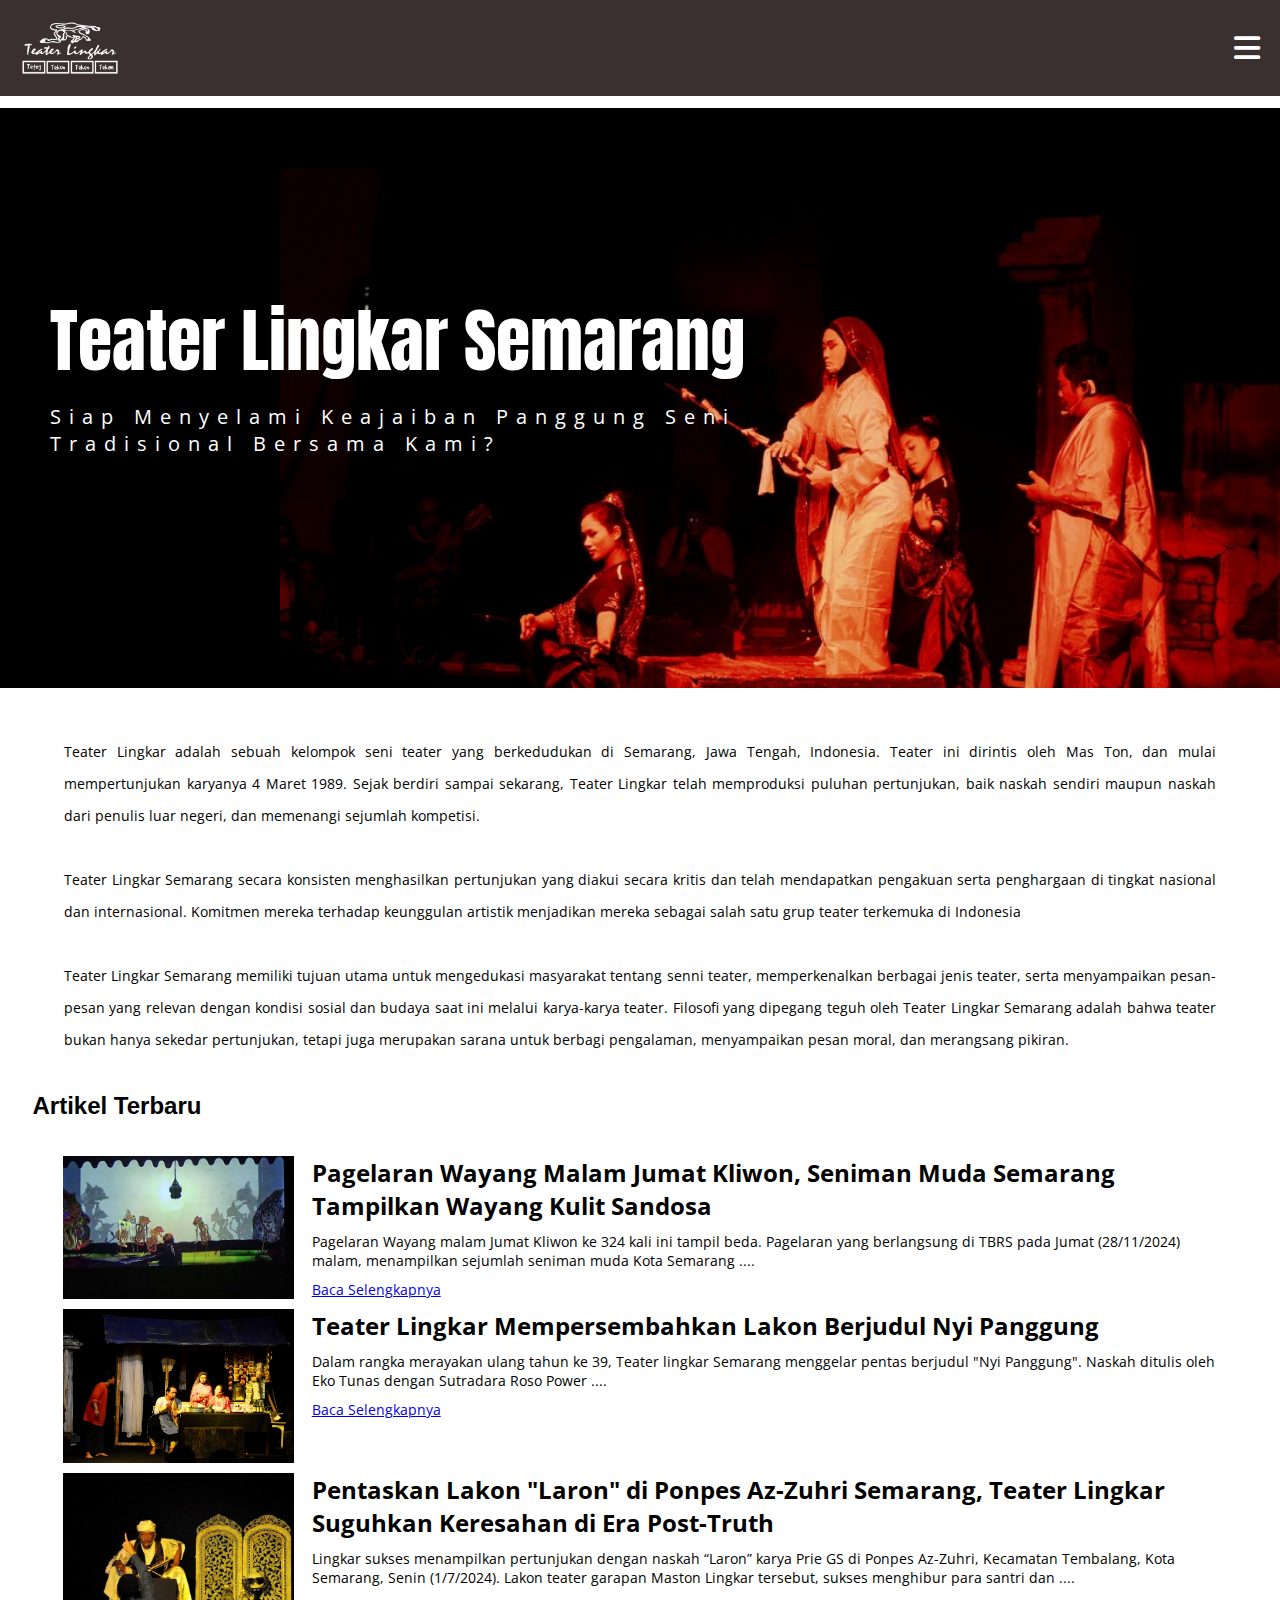
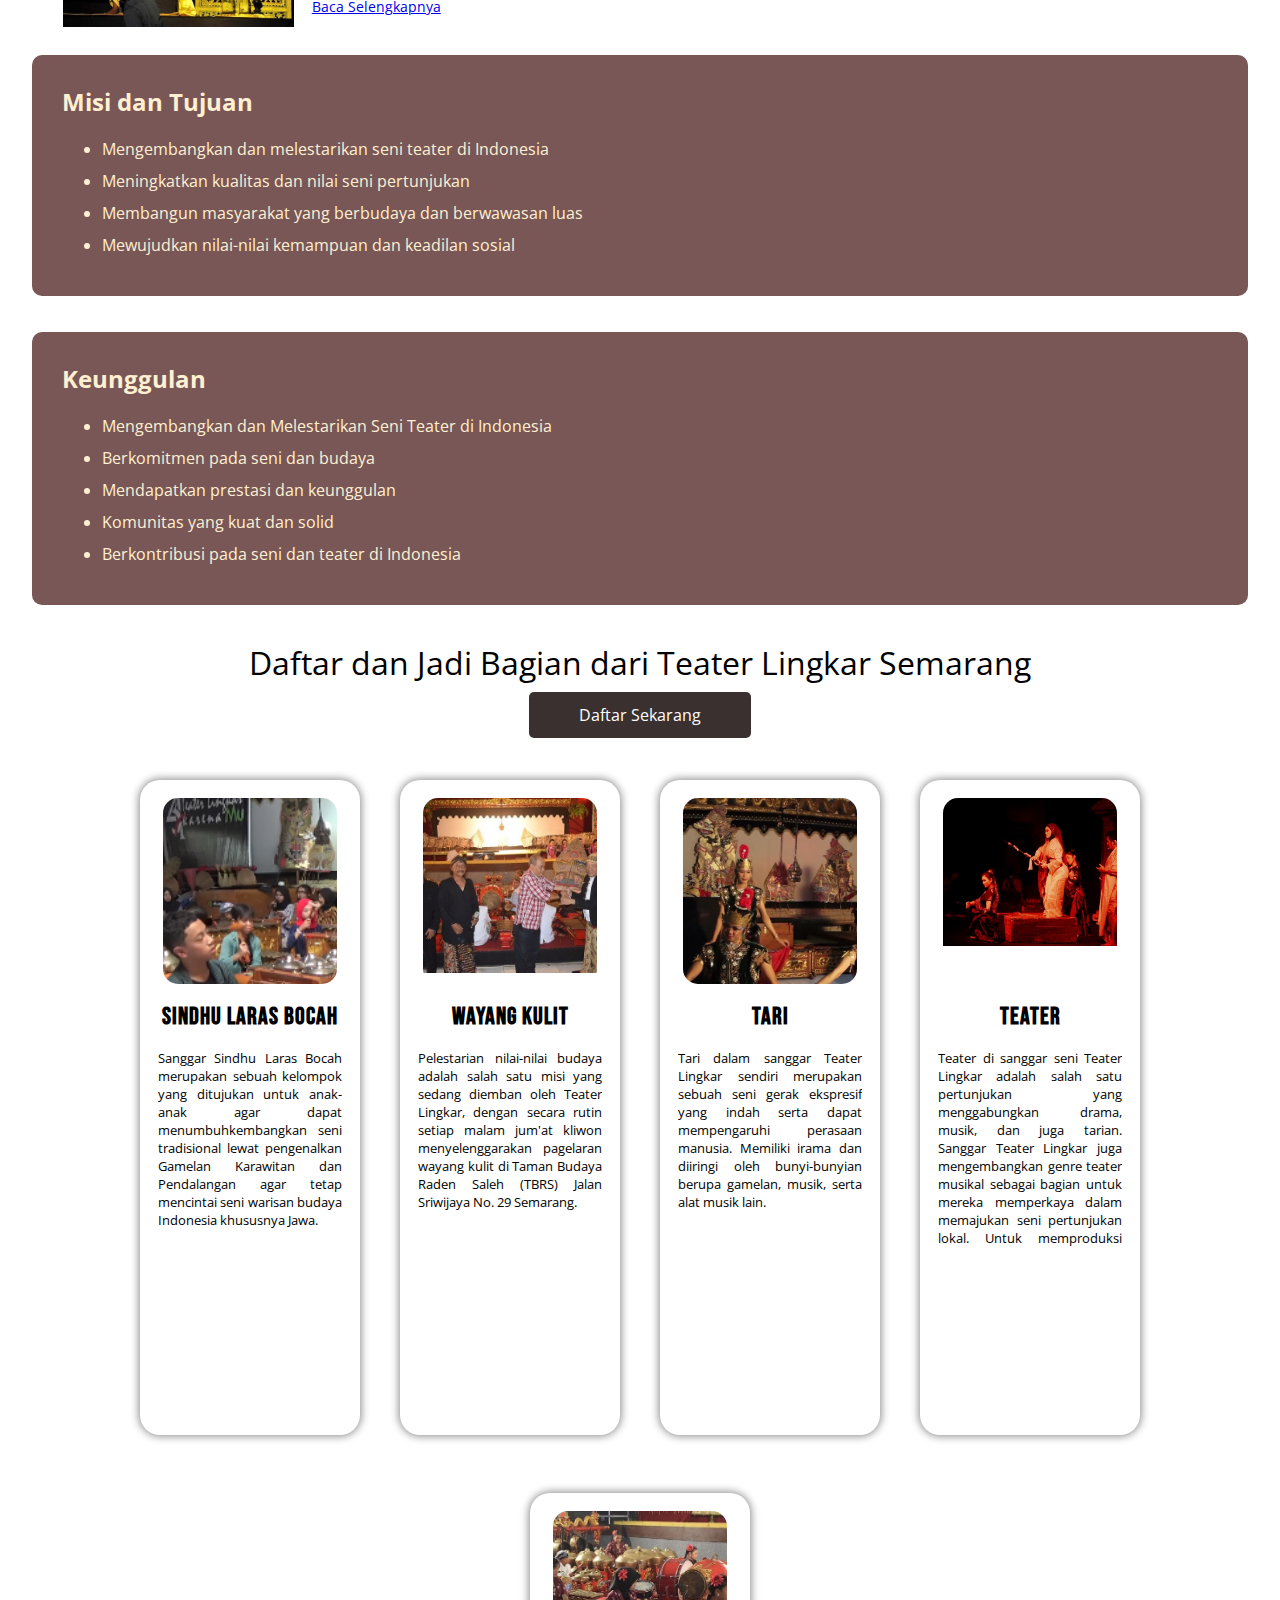
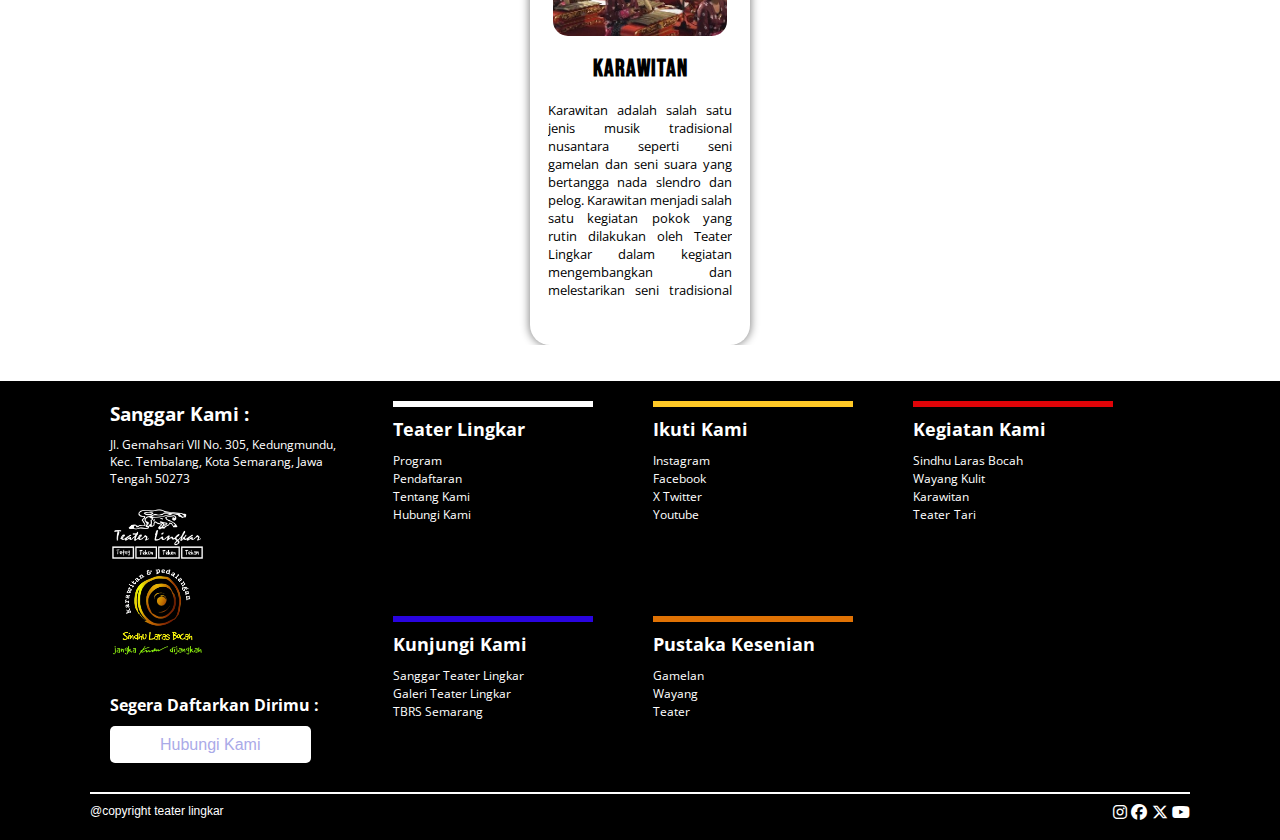
<file: index.html>
<!DOCTYPE html>
<html lang="en">
<head>
    <meta charset="UTF-8">
    <meta name="viewport" content="width=device-width, initial-scale=1.0">
    <meta name="description" content="Teater Lingkar adalah sebuah kelompok seni teater yang berkedudukan di Semarang">
    <meta name="keywords" content="teater lingkar semarang, teater lingkar, teater, mas ton lingkar, teater di semarang">
    <meta name="author" content="Teater Lingkar">
    <link rel="icon" href="Logo/Logo-Teater-Lingkar.png"> </link>

    <title>Teater Lingkar Semarang</title>

    <link rel="stylesheet" href="index.css">
    <link rel="stylesheet" href="fontawesome/css/all.min.css">
</head>
<body>
   <!-- Navbar Start -->
    <div class="navbar-fix">
   <div class="container-navbar">
    <nav>
        <div class="logo">
            <img src="Logo/Logo-Teater-Lingkar.png" alt="logo teater lingkar">
        </div>
        <ul id="menuList">
            <li><a href="index.html" style="color: darkgrey;">Beranda</a></li>
            <li><a href="program.html">Program</a></li>
            <li><a href="pendaftaran.html">Pendaftaran</a></li>
            <li><a href="tentang.html">Tentang Kami</a></li>
        </ul>
        <div class="menu-icon">
            <i class="fa-solid fa-bars" onclick="toggleMenu()"></i>
        </div>
    </nav>
 </div>
</div>
<!-- Navbar End -->
    <br><br><br><br><br><br>
    <!-- konten box start -->
    <header>
        <div class="teks-konten">
            <p id="hdr-satu"> Teater Lingkar Semarang</p>
            <p id="hdr-dua">Siap Menyelami Keajaiban Panggung Seni Tradisional Bersama Kami?</p>
        </div>
        <div class="gambar-kanan">
            <img src="Picture/v7_10.png" alt="">
        </div>
     </header>
    <!-- konten box end -->
    <br>
    <!-- konten deskripsi start -->
    <div class="konten-desc">
        <p>Teater Lingkar adalah sebuah kelompok seni teater yang berkedudukan di Semarang, Jawa Tengah, Indonesia. Teater ini dirintis oleh Mas Ton, dan mulai mempertunjukan karyanya 4 Maret 1989. Sejak berdiri sampai sekarang, Teater Lingkar telah memproduksi puluhan pertunjukan, baik naskah sendiri maupun naskah dari penulis luar negeri, dan memenangi sejumlah kompetisi.

            <br><br>
        
        Teater Lingkar Semarang secara konsisten menghasilkan pertunjukan yang diakui secara kritis dan telah mendapatkan pengakuan serta penghargaan di tingkat nasional dan internasional. Komitmen mereka terhadap keunggulan artistik menjadikan mereka sebagai salah satu grup teater terkemuka di Indonesia

            <br><br>

        Teater Lingkar Semarang memiliki tujuan utama untuk mengedukasi masyarakat tentang senni teater, memperkenalkan berbagai jenis teater, serta menyampaikan pesan-pesan yang relevan dengan kondisi sosial dan budaya saat ini melalui karya-karya teater. Filosofi yang dipegang teguh oleh Teater Lingkar Semarang adalah bahwa teater bukan hanya sekedar pertunjukan, tetapi juga merupakan sarana untuk berbagi pengalaman, menyampaikan pesan moral, dan merangsang pikiran.
        </p>
    </div>
    <!-- konten deskripsi end -->
    <br><br>
    <!-- Artikel Start -->
    <article>
        <h2>Artikel Terbaru</h2>
        <br><br>

        <div class="box-artikel">
            <img src="news_artikel/jumat28-11-2024.webp" alt="">
            
            <div class="teks-artikel">
                <h3>Pagelaran Wayang Malam Jumat Kliwon, Seniman Muda Semarang Tampilkan Wayang Kulit Sandosa</h3>
                <p>Pagelaran Wayang malam Jumat Kliwon ke 324 kali ini tampil beda. Pagelaran yang berlangsung di TBRS pada Jumat (28/11/2024) malam, menampilkan sejumlah seniman muda Kota Semarang ....</p>
                <a href="https://www.rctiplus.com/news/detail/gaya-hidup/4609111/pagelaran-wayang-malam-jumat-kliwon--seniman-muda-semarang-tampilkan-wayang-kulit-sandosa">Baca Selengkapnya</a>
            </div>
        </div>

        <div class="box-artikel">
            <img src="news_artikel/nyipanggung.jpg" alt="">
            
            <div class="teks-artikel">
                <h3>Teater Lingkar Mempersembahkan Lakon Berjudul Nyi Panggung</h3>
                <p>Dalam rangka merayakan ulang tahun ke 39, Teater lingkar Semarang menggelar pentas berjudul "Nyi Panggung". Naskah ditulis oleh Eko Tunas dengan Sutradara Roso Power ....</p>
                <a href="https://indonesiakaya.com/agenda-budaya/teater-lingkar-mempersembahkan-lakon-berjudul-nyi-panggung/">Baca Selengkapnya</a>
            </div>
        </div>

        <div class="box-artikel">
            <img src="news_artikel/laron.jpg" alt="">
            
            <div class="teks-artikel">
                <h3>Pentaskan Lakon "Laron" di Ponpes Az-Zuhri Semarang, Teater Lingkar Suguhkan Keresahan di Era Post-Truth</h3>
                <p>Lingkar sukses menampilkan pertunjukan dengan naskah “Laron” karya Prie GS di Ponpes Az-Zuhri, Kecamatan Tembalang, Kota Semarang, Senin (1/7/2024). Lakon teater garapan Maston Lingkar tersebut, sukses menghibur para santri dan ....</p>
                <a href="https://halosemarang.id/pentaskan-lakon-laron-di-ponpes-az-zuhri-semarang-teater-lingkar-suguhkan-keresahan-di-era-post-truth/">Baca Selengkapnya</a>
            </div>
        </div>
      </article>
      <!-- Artikel End -->
       <br>
    <!-- Tujuan Star -->
     <div class="container-tujuan">
        <h2>Misi dan Tujuan</h2>
        <ul>
            <li>Mengembangkan dan melestarikan seni teater di Indonesia</li>
            <li>Meningkatkan kualitas dan nilai seni pertunjukan</li>
            <li>Membangun masyarakat yang berbudaya dan berwawasan luas</li>
            <li>Mewujudkan nilai-nilai kemampuan dan keadilan sosial</li>
        </ul>
     </div>
    <!-- Tujuan End -->
     <br><br>
    <!-- Keunggulan Start -->
    <div class="container-keunggulan">
        <h2>Keunggulan</h2>
        <ul>
            <li>Mengembangkan dan Melestarikan Seni Teater di Indonesia</li>
            <li>Berkomitmen pada seni dan budaya</li>
            <li>Mendapatkan prestasi dan keunggulan</li>
            <li>Komunitas yang kuat dan solid</li>
            <li>Berkontribusi pada seni dan teater di Indonesia</li>
        </ul>
     </div>
    <!-- Keunggulan End -->
     <br><br>
     <!-- Daftar start -->
     <div class="daftar">
        <p>Daftar dan Jadi Bagian dari Teater Lingkar Semarang</p>
        <a href="pendaftaran.html">Daftar Sekarang</a>
     </div>
     <!-- Daftar End -->
      <br><br>
    <!-- Program Slide Start -->
    <div class="program-lingkar">
        <div class="box-program">
            <div class="img-program">
                <img class="sindhularas" src="images/sindhularas.png" alt="sindhu laras bocah">
            </div>
            <br>
            <h2>Sindhu Laras Bocah</h2>
            <br>
            <p>Sanggar Sindhu Laras Bocah merupakan sebuah kelompok yang ditujukan untuk anak-anak agar dapat menumbuhkembangkan seni tradisional lewat pengenalkan Gamelan Karawitan dan Pendalangan agar tetap mencintai seni warisan budaya Indonesia khususnya Jawa.</p>
        </div>

        <div class="box-program">
              <div class="img-program">
                  <img src="images/wayang.png" alt="sindhu laras bocah">
              </div>
              <br>
              <h2>Wayang Kulit</h2>
              <br>
              <p>Pelestarian nilai-nilai budaya adalah salah satu misi yang sedang diemban oleh Teater Lingkar, dengan secara rutin setiap malam jum'at kliwon menyelenggarakan pagelaran wayang kulit di Taman Budaya Raden Saleh &#40;TBRS&#41; Jalan Sriwijaya No. 29 Semarang.</p>
          </div>

          <div class="box-program">
            <div class="img-program">
                <img class="tari" src="images/tari.png" alt="sindhu laras bocah">
            </div>
            <br>
            <h2>Tari</h2>
            <br>
            <p>Tari dalam sanggar Teater Lingkar sendiri merupakan sebuah seni gerak ekspresif yang indah serta dapat mempengaruhi perasaan manusia. Memiliki irama dan diiringi oleh bunyi-bunyian berupa gamelan, musik, serta alat musik lain.</p>
        </div>

        <div class="box-program">
            <div class="img-program">
                <img class="teater" src="images/teater.png" alt="sindhu laras bocah">
            </div>
            <br>
            <h2>Teater</h2>
            <br>
            <p>Teater di sanggar seni Teater Lingkar adalah salah satu pertunjukan yang menggabungkan drama, musik, dan juga tarian. Sanggar Teater Lingkar juga mengembangkan genre teater musikal sebagai bagian untuk mereka memperkaya dalam memajukan seni pertunjukan lokal. Untuk memproduksi suatu teater musikal, sanggar menyediakan pelatihan seperti teknik vokal, koreografi, akting dan juga gerak punggung.</p>
        </div>

        <div class="box-program">
            <div class="img-program">
                <img class="karawitan" src="images/karawitan.png" alt="sindhu laras bocah">
            </div>
            <br>
            <h2>Karawitan</h2>
            <br>
            <p>Karawitan adalah salah satu jenis musik tradisional nusantara seperti seni gamelan dan seni suara yang bertangga nada slendro dan pelog. Karawitan menjadi salah satu kegiatan pokok yang rutin dilakukan oleh Teater Lingkar dalam kegiatan mengembangkan dan melestarikan seni tradisional terutama di bagian seni musik Nusantara.</p>
        </div>
    </div>
    </div> 
    <!-- Program Slide End -->
     <br><br>
    <!-- footer start -->
    <div class="container-footer">
        <div class="footer">
        <div class="kiri">
            <h3>Sanggar Kami :</h3>
            <p>Jl. Gemahsari VII No. 305, Kedungmundu, Kec. Tembalang, Kota Semarang, Jawa Tengah 50273</p>

            <div class="logo">
                <img class="teater" src="Logo/Logo-Teater-Lingkar.png" alt="logo teater lingkar">
                <img class="sindhularas" src="Logo/sindhu laras bocah logo.png" alt="logo sindhularas bocah">
            </div>
            
            <h4>Segera Daftarkan Dirimu :</h4>
            <a href="pendaftaran.html">Hubungi Kami</a>
        </div>

        <div class="kanan">
            <div class="teater-lingkar">
                <h4>Teater Lingkar</h4>
                <a href="program.html">Program</a><br>
                <a href="pendaftaran.html">Pendaftaran</a><br>
                <a href="tentang.html">Tentang Kami</a><br>
                <a href="https://api.whatsapp.com/send/?phone=6287833382280&text&type=phone_number&app_absent=0">Hubungi Kami</a>
            </div>

            <div class="ikuti-kami">
                <h4>Ikuti Kami</h4>
                <a href="https://www.instagram.com/teaterlingkarsemarang.official/">Instagram</a><br>
                <a href="https://www.facebook.com/teaterlingkarsemarang.official/?locale=id_ID">Facebook</a><br>
                <a href="https://twitter.com/LingkarOfficial?ref_src=twsrc%5Egoogle%7Ctwcamp%5Eserp%7Ctwgr%5Eauthor">X Twitter</a><br>
                <a href="https://www.youtube.com/channel/UCtUEq8Q3ljuzesqwkP5xdUg/videos">Youtube</a>
            </div>

            <div class="kegiatan-kami">
                <h4>Kegiatan Kami</h4>
                <a href="program.html">Sindhu Laras Bocah</a><br>
                <a href="program.html">Wayang Kulit</a><br>
                <a href="program.html">Karawitan</a><br>
                <a href="program.html">Teater</a>
                <a href="program.html">Tari</a>
            </div>

            <div class="kunjungi-kami">
                <h4>Kunjungi Kami</h4>
                <a href="https://maps.app.goo.gl/Ty8mXUwRZYNcGy3U7">Sanggar Teater Lingkar</a><br>
                <a href="https://maps.app.goo.gl/Ty8mXUwRZYNcGy3U7">Galeri Teater Lingkar</a><br>
                <a href="https://maps.app.goo.gl/JvHsv8FRrYAyCK9u5">TBRS Semarang</a><br>
            </div>

            <div class="pustaka-kesenian">
                <h4>Pustaka Kesenian</h4>
                <a href="#">Gamelan</a><br>
                <a href="#">Wayang</a><br>
                <a href="#">Teater</a><br>
            </div>
        </div>
    </div>
    <br>

    <div class="copyright">
        <p>@copyright teater lingkar</p>
        
        <div class="sosmed">
            <a href="https://www.instagram.com/teaterlingkarsemarang.official/"><i class="fa-brands fa-instagram"></i></a>
            <a href="https://www.facebook.com/teaterlingkarsemarang.official/?locale=id_ID"><i class="fa-brands fa-facebook"></i></a>
            <a href="https://twitter.com/LingkarOfficial?ref_src=twsrc%5Egoogle%7Ctwcamp%5Eserp%7Ctwgr%5Eauthor"><i class="fa-brands fa-x-twitter"></i></a>
            <a href="#"></a>
            <a href="https://www.youtube.com/channel/UCtUEq8Q3ljuzesqwkP5xdUg/videos"><i class="fa-brands fa-youtube"></i></a>
        </div>
    </div>
    <br>
    </div>
    <!-- footer end-->

    <script>
        let menuList = document.getElementById("menuList");
        menuList.style.maxHeight = "0px";

        function toggleMenu(){
            if(menuList.style.maxHeight == "0px")
        {
            menuList.style.maxHeight = "300px";
        }
        else{
            menuList.style.maxHeight = "0px"
        }
        }

    </script>
</body>
</html>
</file>
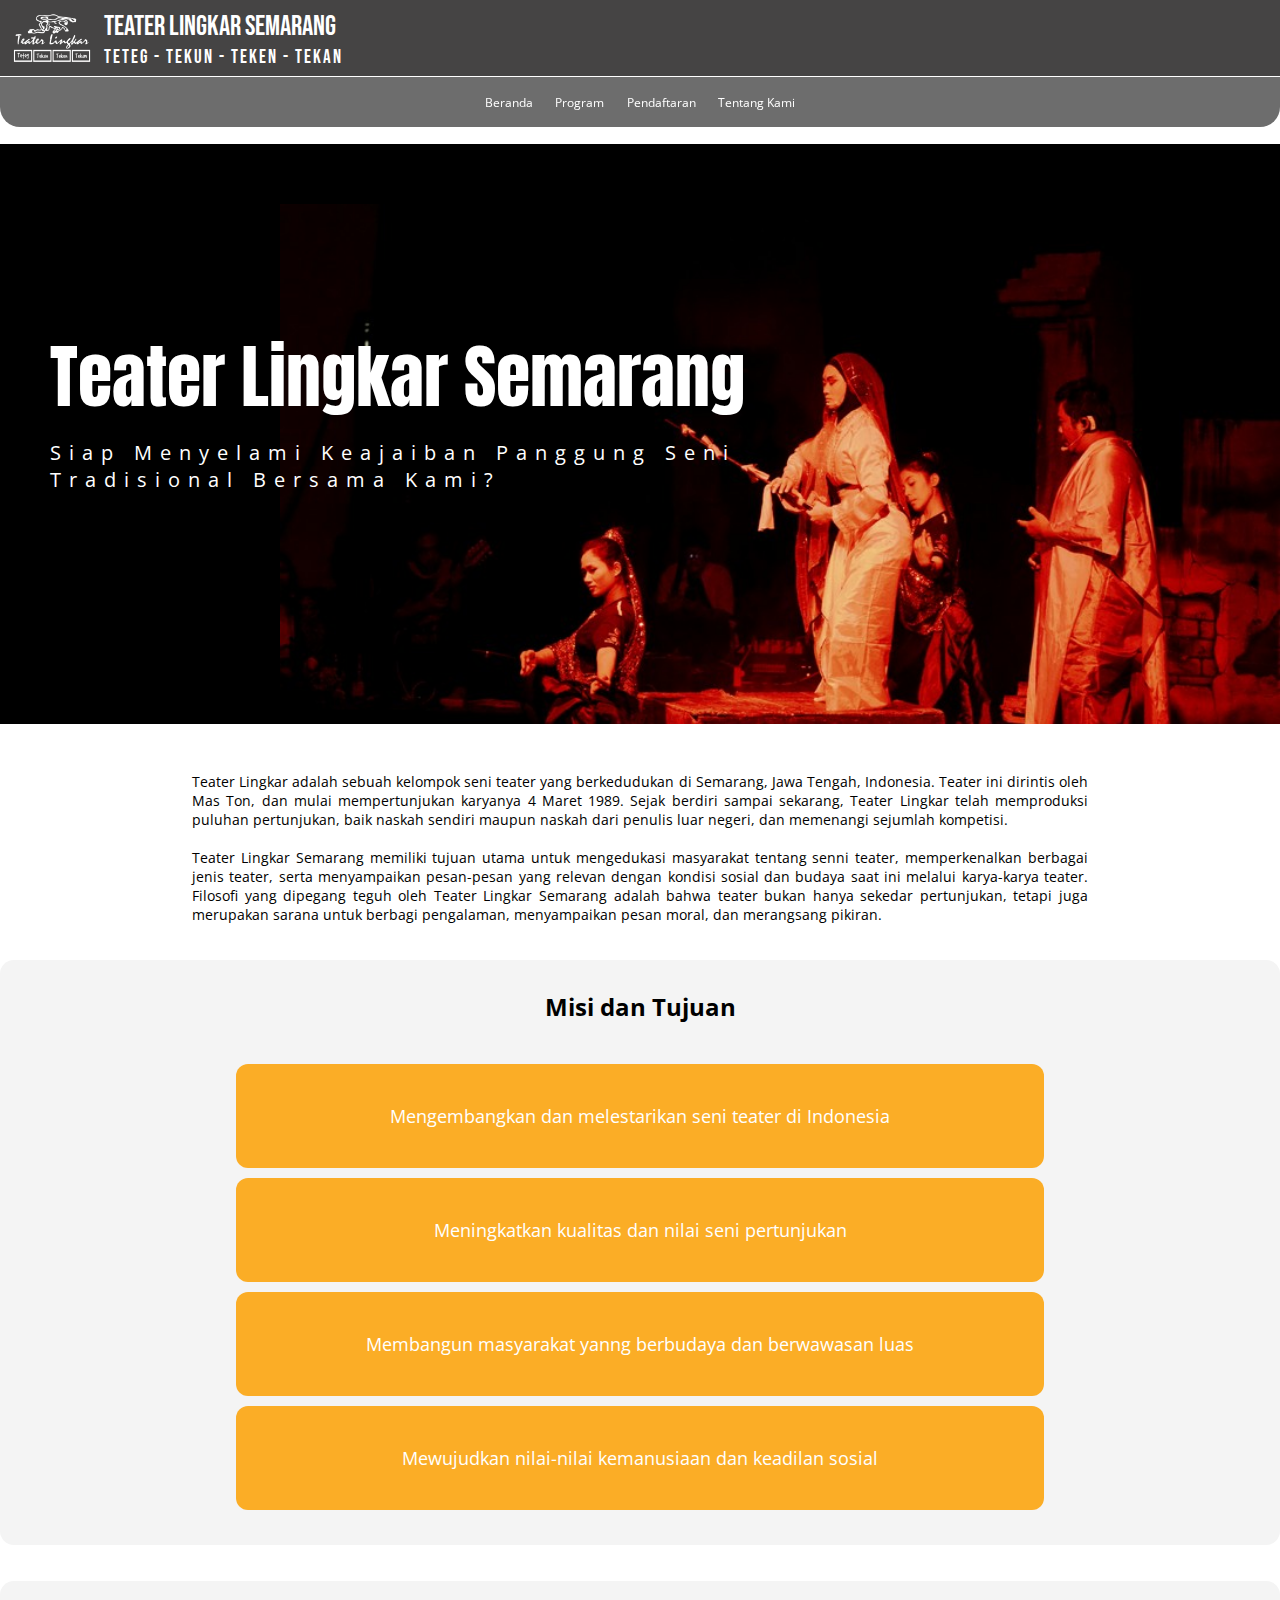
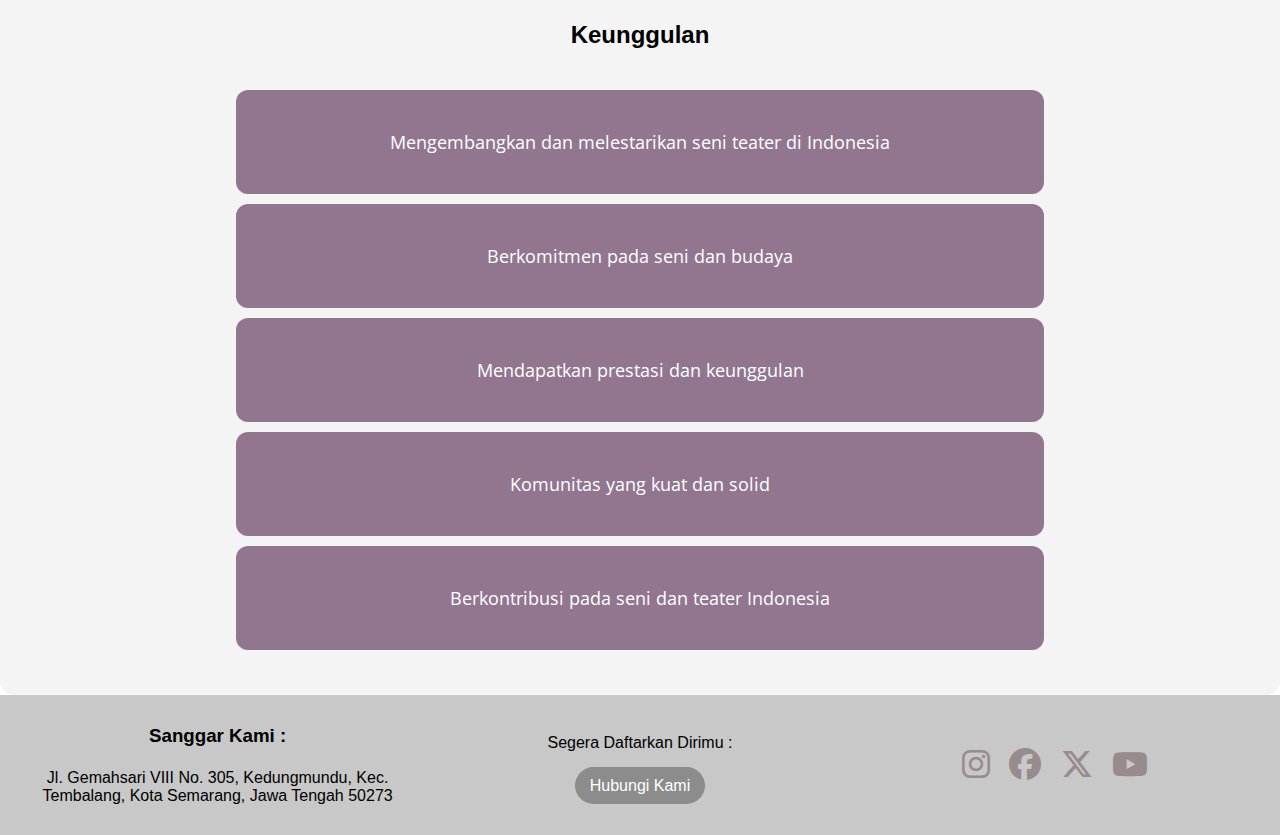
<file: beranda.html>
<!DOCTYPE html>
<html lang="en">
<head>
    <meta charset="UTF-8">
    <meta name="viewport" content="width=device-width, initial-scale=1.0">
    <meta name="description" content="Teater Lingkar adalah sebuah kelompok seni teater yang berkedudukan di Semarang">
    <meta name="keywords" content="teater lingkar semarang, teater lingkar, teater, mas ton lingkar, teater di semarang">
    <meta name="author" content="Teater Lingkar">
    <link rel="icon" href="Logo/Logo-Teater-Lingkar.png"> </link>

    <title>Teater Lingkar Semarang</title>

    <link rel="stylesheet" href="beranda.css">
    <link rel="stylesheet" href="fontawesome/css/all.min.css">
</head>
<body>
    <!-- header start -->
    <div class="container-header">
        <div class="head">
            <a href="beranda.html">
                <img src="Logo/Logo-Teater-Lingkar.png" alt="LOGO">
                <p>TEATER LINGKAR SEMARANG <br> <span>TETEG - TEKUN - TEKEN - TEKAN<span></p>
            </a>
        </div>
    </div>
    <!-- header end -->
    <!-- nav start -->
    <div class="container-nav">
        <div class="nav">
            <a id="beranda" href="beranda.html">Beranda</a>
            <a id="program" href="program.html">Program</a>
            <a id="pendaftaran" href="pendaftaran.html">Pendaftaran</a>
            <a id="tentang" href="tentang.html">Tentang Kami</a>
        </div>
    </div>
    <!-- nav end -->
    <br><br><br><br><br><br><br><br>
    <!-- konten box start -->
    <header>
        <div class="teks-konten">
            <p id="hdr-satu"> Teater Lingkar Semarang</p>
            <p id="hdr-dua">Siap Menyelami Keajaiban Panggung Seni Tradisional Bersama Kami?</p>
        </div>
        <div class="gambar-kanan">
            <img src="Picture/v7_10.png" alt="">
        </div>
     </header>
    <!-- konten box end -->
    <br>
    <!-- konten deskripsi start -->
    <div class="konten-desc">
        <p>Teater Lingkar adalah sebuah kelompok seni teater yang berkedudukan di Semarang, Jawa Tengah, Indonesia. Teater ini dirintis oleh Mas Ton, dan mulai mempertunjukan karyanya 4 Maret 1989. Sejak berdiri sampai sekarang, Teater Lingkar telah memproduksi puluhan pertunjukan, baik naskah sendiri maupun naskah dari penulis luar negeri, dan memenangi sejumlah kompetisi.

            <br><br>
        
        Teater Lingkar Semarang memiliki tujuan utama untuk mengedukasi masyarakat tentang senni teater, memperkenalkan berbagai jenis teater, serta menyampaikan pesan-pesan yang relevan dengan kondisi sosial dan budaya saat ini melalui karya-karya teater. Filosofi yang dipegang teguh oleh Teater Lingkar Semarang adalah bahwa teater bukan hanya sekedar pertunjukan, tetapi juga merupakan sarana untuk berbagi pengalaman, menyampaikan pesan moral, dan merangsang pikiran.
        </p>
    </div>
    <!-- konten deskripsi end -->
    <br><br>
    <!-- misi dan tujuan start -->
    <div class="container-tujuan">
        <div class="judul">
            <h2>Misi dan Tujuan</h2>
        </div>
        <br><br>
        <div class="konten">
            <div class="box-konten">
                <p>Mengembangkan dan melestarikan seni teater di Indonesia</p>
            </div>
            <div class="box-konten">
                <p>Meningkatkan kualitas dan nilai seni pertunjukan</p>
            </div>
            <div class="box-konten">
                <p>Membangun masyarakat yanng berbudaya dan berwawasan luas</p>
            </div>
            <div class="box-konten">
                <p>Mewujudkan nilai-nilai kemanusiaan dan keadilan sosial</p>
            </div>
        </div>
    </div>
    <!-- misi dan tujuan end -->
    <br><br>
    <!-- keunggulan start -->
    <div class="container-keunggulan">
        <div class="judul">
            <h2>Keunggulan</h2>
        </div>
        <br><br>
        <div class="konten">
            <div class="box-konten">
                <p>Mengembangkan dan melestarikan seni teater di Indonesia</p>
            </div>
            <div class="box-konten">
                <p>Berkomitmen pada seni dan budaya</p>
            </div>
            <div class="box-konten">
                <p>Mendapatkan prestasi dan keunggulan</p>
            </div>
            <div class="box-konten">
                <p>Komunitas yang kuat dan solid</p>
            </div>
            <div class="box-konten">
                <p>Berkontribusi pada seni dan teater Indonesia</p>
            </div>
        </div>
    </div>
    <!-- keunggulan end -->
    <!-- footer start -->
    <div class="container-footer">
        <div class="lokasi">
            <h3>Sanggar Kami :</h3> <br>
            <p>Jl. Gemahsari VIII No. 305, Kedungmundu, Kec. Tembalang, Kota Semarang, Jawa Tengah 50273</p>
        </div>

        <div class="daftar">
            <p>Segera Daftarkan Dirimu :</p> <br>
            <a href="pendaftaran.html">Hubungi Kami</a>
        </div>

        <div class="sosmed">
            <a href="https://www.instagram.com/teaterlingkarsemarang.official/"><i class="fa-brands fa-instagram"></i></a>
            <a href="https://www.facebook.com/teaterlingkarsemarang.official/?locale=id_ID"><i class="fa-brands fa-facebook"></i></a>
            <a href="https://twitter.com/LingkarOfficial?ref_src=twsrc%5Egoogle%7Ctwcamp%5Eserp%7Ctwgr%5Eauthor"><i class="fa-brands fa-x-twitter"></i></a>
            <a href="#"></a>
            <a href="https://www.youtube.com/channel/UCtUEq8Q3ljuzesqwkP5xdUg/videos"><i class="fa-brands fa-youtube"></i></a>
        </div>
    </div>
    <!-- footer end-->
</body>
</html>
</file>
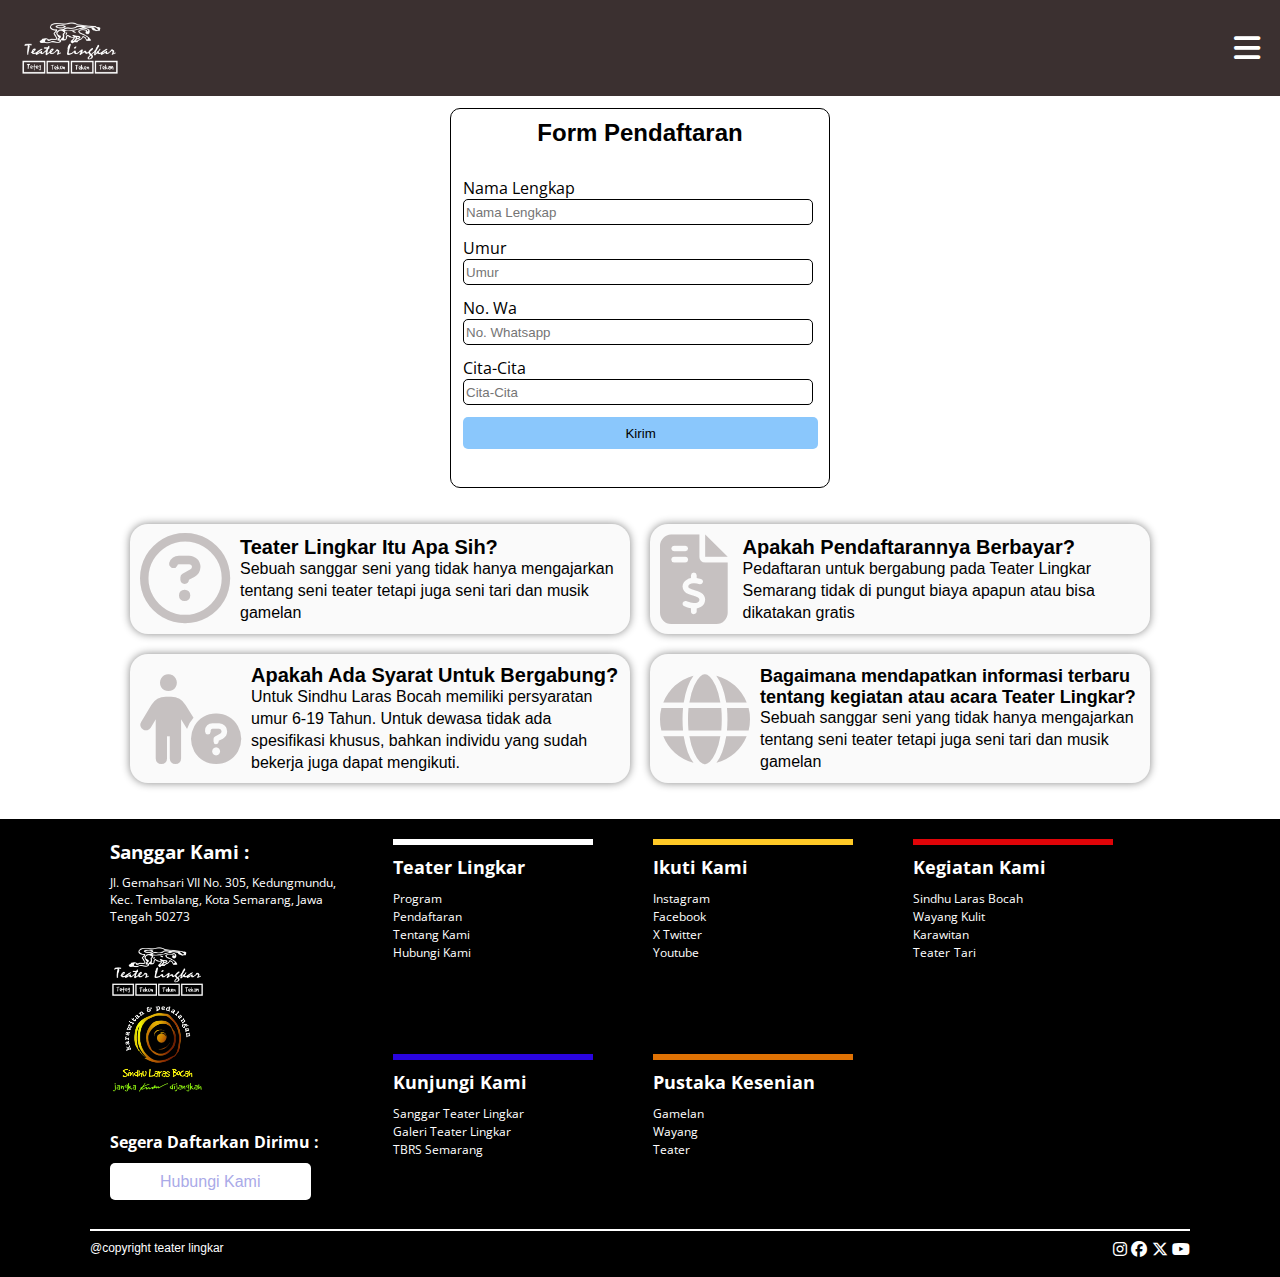
<file: pendaftaran.html>
<!DOCTYPE html>
<html lang="en">
<head>
    <meta charset="UTF-8">
    <meta name="viewport" content="width=device-width, initial-scale=1.0">
    <meta name="description" content="Teater Lingkar adalah sebuah kelompok seni teater yang berkedudukan di Semarang">
    <meta name="keywords" content="teater lingkar semarang, teater lingkar, teater, mas ton lingkar, teater di semarang">
    <meta name="author" content="Teater Lingkar">
    <link rel="icon" href="Logo/Logo-Teater-Lingkar.png"> </link>

    <title>Teater Lingkar Semarang</title>

    <link rel="stylesheet" href="pendaftaran.css">
    <link rel="stylesheet" href="fontawesome/css/all.min.css">
</head>
<body>
     <!-- Navbar Start -->
     <div class="navbar-fix">
        <div class="container-navbar">
         <nav>
             <div class="logo">
                 <img src="Logo/Logo-Teater-Lingkar.png" alt="logo teater lingkar">
             </div>
             <ul id="menuList">
                 <li><a href="index.html">Beranda</a></li>
                 <li><a href="program.html">Program</a></li>
                 <li><a href="pendaftaran.html" style="color: darkgrey;">Pendaftaran</a></li>
                 <li><a href="tentang.html">Tentang Kami</a></li>
             </ul>
             <div class="menu-icon">
                 <i class="fa-solid fa-bars" onclick="toggleMenu()"></i>
             </div>
         </nav>
      </div>
     </div>
     <!-- Navbar End -->
    <br><br><br><br><br><br>

    <!-- form daftar start -->
    <div class="container-form">
        <div class="box-form">
            <h2 style="text-align: center; margin-top: 10px;">Form Pendaftaran</h2>
            <br>
            <form onsubmit="sendMessage()">
                <div class="forms">
                    <label for="nama">Nama Lengkap</label> <br>
                    <input type="text" id="nama" placeholder="Nama Lengkap" required>
                </div>

                <div class="forms">
                    <label for="umur">Umur</label> <br>
                    <input type="number" id="umur" placeholder="Umur" required>
                </div>

                <div class="forms">
                    <label for="wa">No. Wa</label> <br>
                    <input type="number" id="wa" placeholder="No. Whatsapp" required>
                </div>


                <div class="forms">
                    <label for="cita">Cita-Cita</label> <br>
                    <input type="text" id="cita" placeholder="Cita-Cita" required>
                </div>

                <button type="submit">Kirim</button>
            </form>
        </div>
    </div>
    <!-- form daftar end -->
    <br><br>

    <!-- faq start -->
    <div class="faq-container">
        <div class="faq-box">
            <div class="font-awesome">
                <i class="fa-regular fa-circle-question"></i>
            </div>
            <div class="text-main">
                <h3>Teater Lingkar Itu Apa Sih?</h3>
                <span>Sebuah sanggar seni yang tidak hanya mengajarkan tentang seni teater tetapi juga seni tari dan musik gamelan</span>
            </div>
        </div>

        <div class="faq-box">
            <div class="font-awesome">
                <i class="fa-solid fa-file-invoice-dollar"></i>
            </div>
            <div class="text-main">
                <h3>Apakah Pendaftarannya Berbayar?</h3>
                <span>Pedaftaran untuk bergabung pada Teater Lingkar Semarang tidak di pungut biaya apapun atau bisa dikatakan gratis</span>
            </div>
        </div>

        <div class="faq-box">
            <div class="font-awesome">
                <i class="fa-solid fa-person-circle-question"></i>
            </div>
            <div class="text-main">
                <h3 class="syarat-gabung">Apakah Ada Syarat Untuk Bergabung?</h3>
                <span>Untuk Sindhu Laras Bocah memiliki persyaratan umur 6-19 Tahun. Untuk dewasa tidak ada spesifikasi khusus, bahkan individu yang sudah bekerja juga dapat mengikuti.</span>
            </div>
        </div>

        <div class="faq-box">
            <div class="font-awesome">
                <i class="fa-solid fa-globe"></i>
            </div>
            <div class="text-main">
                <h3 class="informasi">Bagaimana mendapatkan informasi terbaru tentang kegiatan atau acara Teater Lingkar?</h3>
                <span>Sebuah sanggar seni yang tidak hanya mengajarkan tentang seni teater tetapi juga seni tari dan musik gamelan</span>
            </div>
        </div>
    </div>
    <!-- faq end -->
    <br><br>
    <!-- footer start  -->
    <div class="container-footer">
        <div class="footer">
        <div class="kiri">
            <h3>Sanggar Kami :</h3>
            <p>Jl. Gemahsari VII No. 305, Kedungmundu, Kec. Tembalang, Kota Semarang, Jawa Tengah 50273</p>

            <div class="logo">
                <img class="teater" src="Logo/Logo-Teater-Lingkar.png" alt="logo teater lingkar">
                <img class="sindhularas" src="Logo/sindhu laras bocah logo.png" alt="logo sindhularas bocah">
            </div>
            
            <h4>Segera Daftarkan Dirimu :</h4>
            <a href="pendaftaran.html">Hubungi Kami</a>
        </div>

        <div class="kanan">
            <div class="teater-lingkar">
                <h4>Teater Lingkar</h4>
                <a href="program.html">Program</a><br>
                <a href="pendaftaran.html">Pendaftaran</a><br>
                <a href="tentang.html">Tentang Kami</a><br>
                <a href="https://api.whatsapp.com/send/?phone=6287833382280&text&type=phone_number&app_absent=0">Hubungi Kami</a>
            </div>

            <div class="ikuti-kami">
                <h4>Ikuti Kami</h4>
                <a href="https://www.instagram.com/teaterlingkarsemarang.official/">Instagram</a><br>
                <a href="https://www.facebook.com/teaterlingkarsemarang.official/?locale=id_ID">Facebook</a><br>
                <a href="https://twitter.com/LingkarOfficial?ref_src=twsrc%5Egoogle%7Ctwcamp%5Eserp%7Ctwgr%5Eauthor">X Twitter</a><br>
                <a href="https://www.youtube.com/channel/UCtUEq8Q3ljuzesqwkP5xdUg/videos">Youtube</a>
            </div>

            <div class="kegiatan-kami">
                <h4>Kegiatan Kami</h4>
                <a href="program.html">Sindhu Laras Bocah</a><br>
                <a href="program.html">Wayang Kulit</a><br>
                <a href="program.html">Karawitan</a><br>
                <a href="program.html">Teater</a>
                <a href="program.html">Tari</a>
            </div>

            <div class="kunjungi-kami">
                <h4>Kunjungi Kami</h4>
                <a href="https://maps.app.goo.gl/Ty8mXUwRZYNcGy3U7">Sanggar Teater Lingkar</a><br>
                <a href="https://maps.app.goo.gl/Ty8mXUwRZYNcGy3U7">Galeri Teater Lingkar</a><br>
                <a href="https://maps.app.goo.gl/JvHsv8FRrYAyCK9u5">TBRS Semarang</a><br>
            </div>

            <div class="pustaka-kesenian">
                <h4>Pustaka Kesenian</h4>
                <a href="#">Gamelan</a><br>
                <a href="#">Wayang</a><br>
                <a href="#">Teater</a><br>
            </div>
        </div>
    </div>
    <br>

    <div class="copyright">
        <p>@copyright teater lingkar</p>
        
        <div class="sosmed">
            <a href="https://www.instagram.com/teaterlingkarsemarang.official/"><i class="fa-brands fa-instagram"></i></a>
            <a href="https://www.facebook.com/teaterlingkarsemarang.official/?locale=id_ID"><i class="fa-brands fa-facebook"></i></a>
            <a href="https://twitter.com/LingkarOfficial?ref_src=twsrc%5Egoogle%7Ctwcamp%5Eserp%7Ctwgr%5Eauthor"><i class="fa-brands fa-x-twitter"></i></a>
            <a href="#"></a>
            <a href="https://www.youtube.com/channel/UCtUEq8Q3ljuzesqwkP5xdUg/videos"><i class="fa-brands fa-youtube"></i></a>
        </div>
    </div>
    <br>
    </div>
    <!-- footer end-->

    <script>
        // Navbar start
        let menuList = document.getElementById("menuList");
        menuList.style.maxHeight = "0px";

        function toggleMenu(){
            if(menuList.style.maxHeight == "0px")
        {
            menuList.style.maxHeight = "300px";
        }
        else{
            menuList.style.maxHeight = "0px"
        }
        }
        // navbar end

        // pendaftaran start
        function sendMessage() {
            const nama = document.getElementById ('nama').value;
            const umur = document.getElementById ('umur').value;
            const wa = document.getElementById ('wa').value;
            const cita = document.getElementById ('cita').value;

            const url = "https://api.whatsapp.com/send?phone=6287833382280&text=Halo%20admin%20saya%20ingin%20mendaftar%20sebagai%20anggota%20Teater%20Lingkar.%20Berikut%20form%20pendukung%20untuk%20pendaftaran%20saya%20%3A%0A%0ANama%20%3A%20*"+ nama +"*%0AUmur%20%3A%20*"+ umur +"*%0ANo.%20Wa%20%3A%20*"+ wa +"*%0ACita-Cita%20%3A%20*"+ cita +"*";

            window.open(url);
        }
    </script>
</body>
</html>
</file>
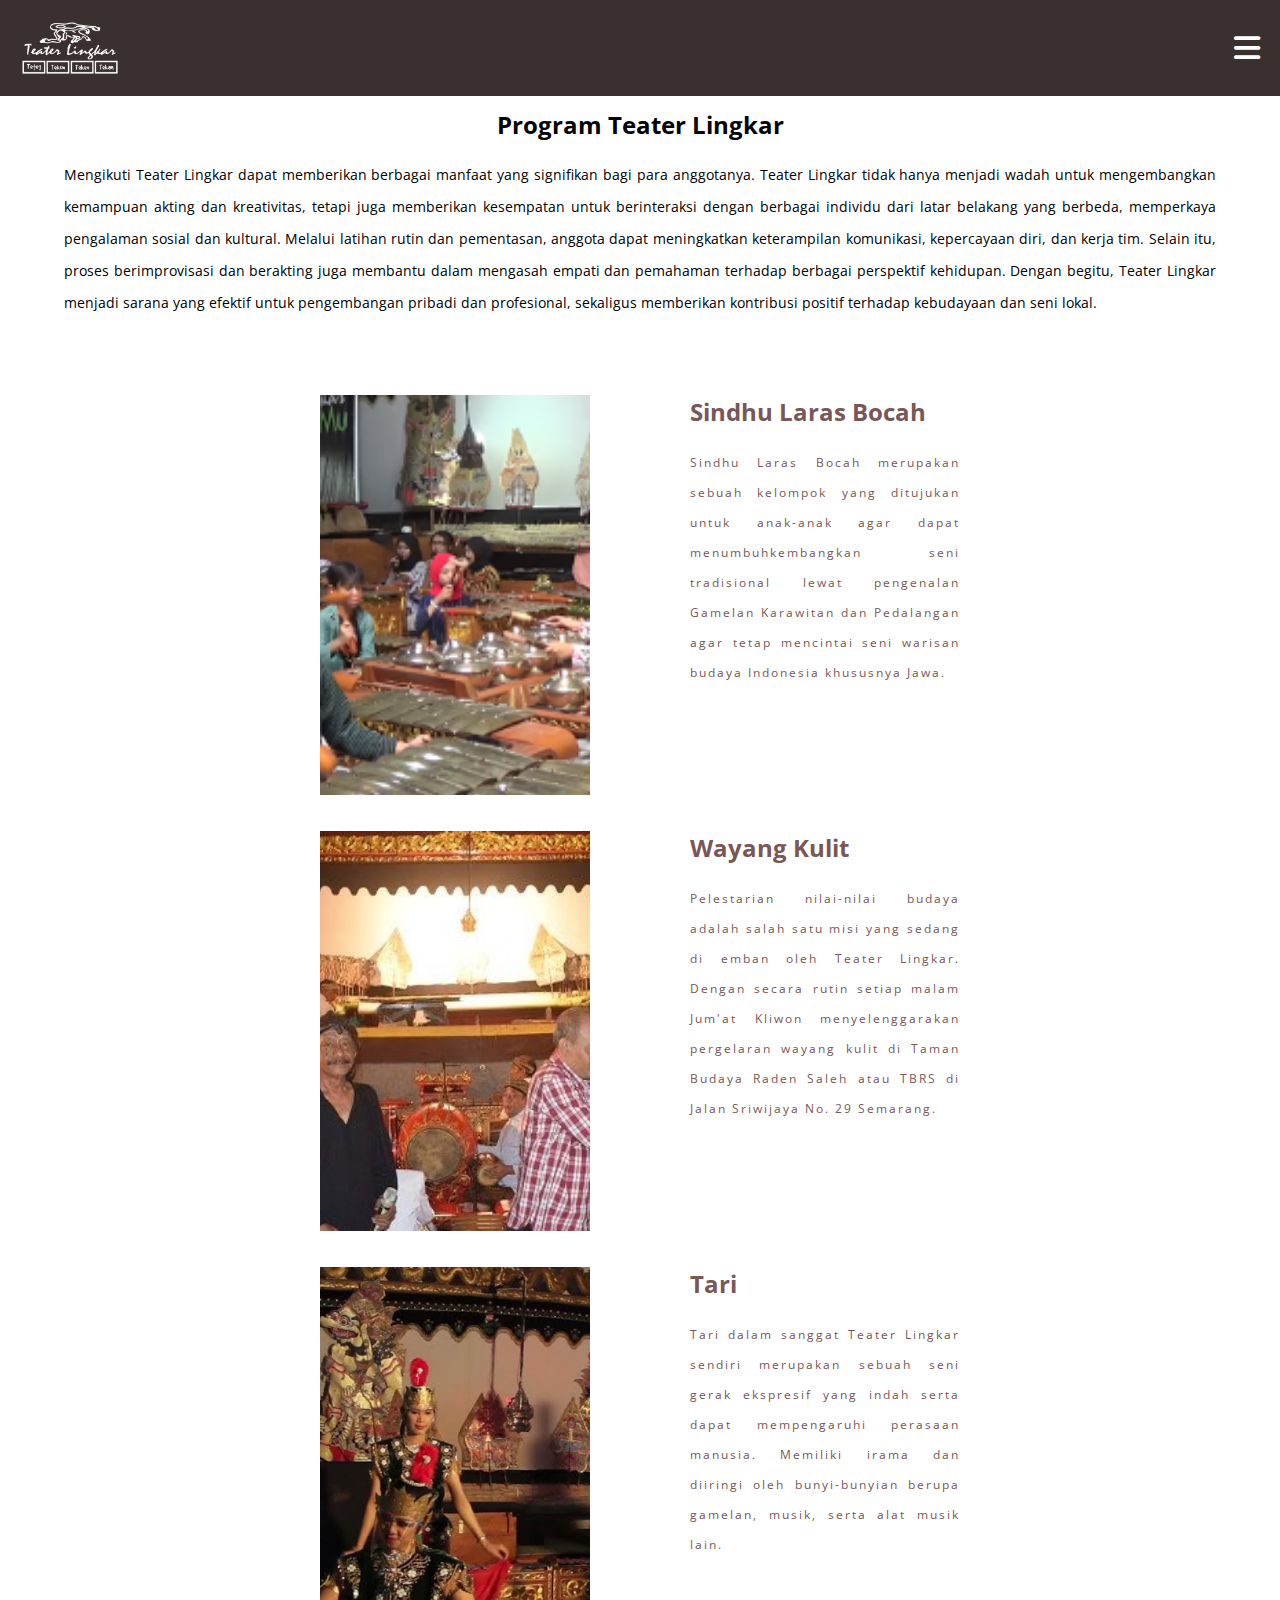
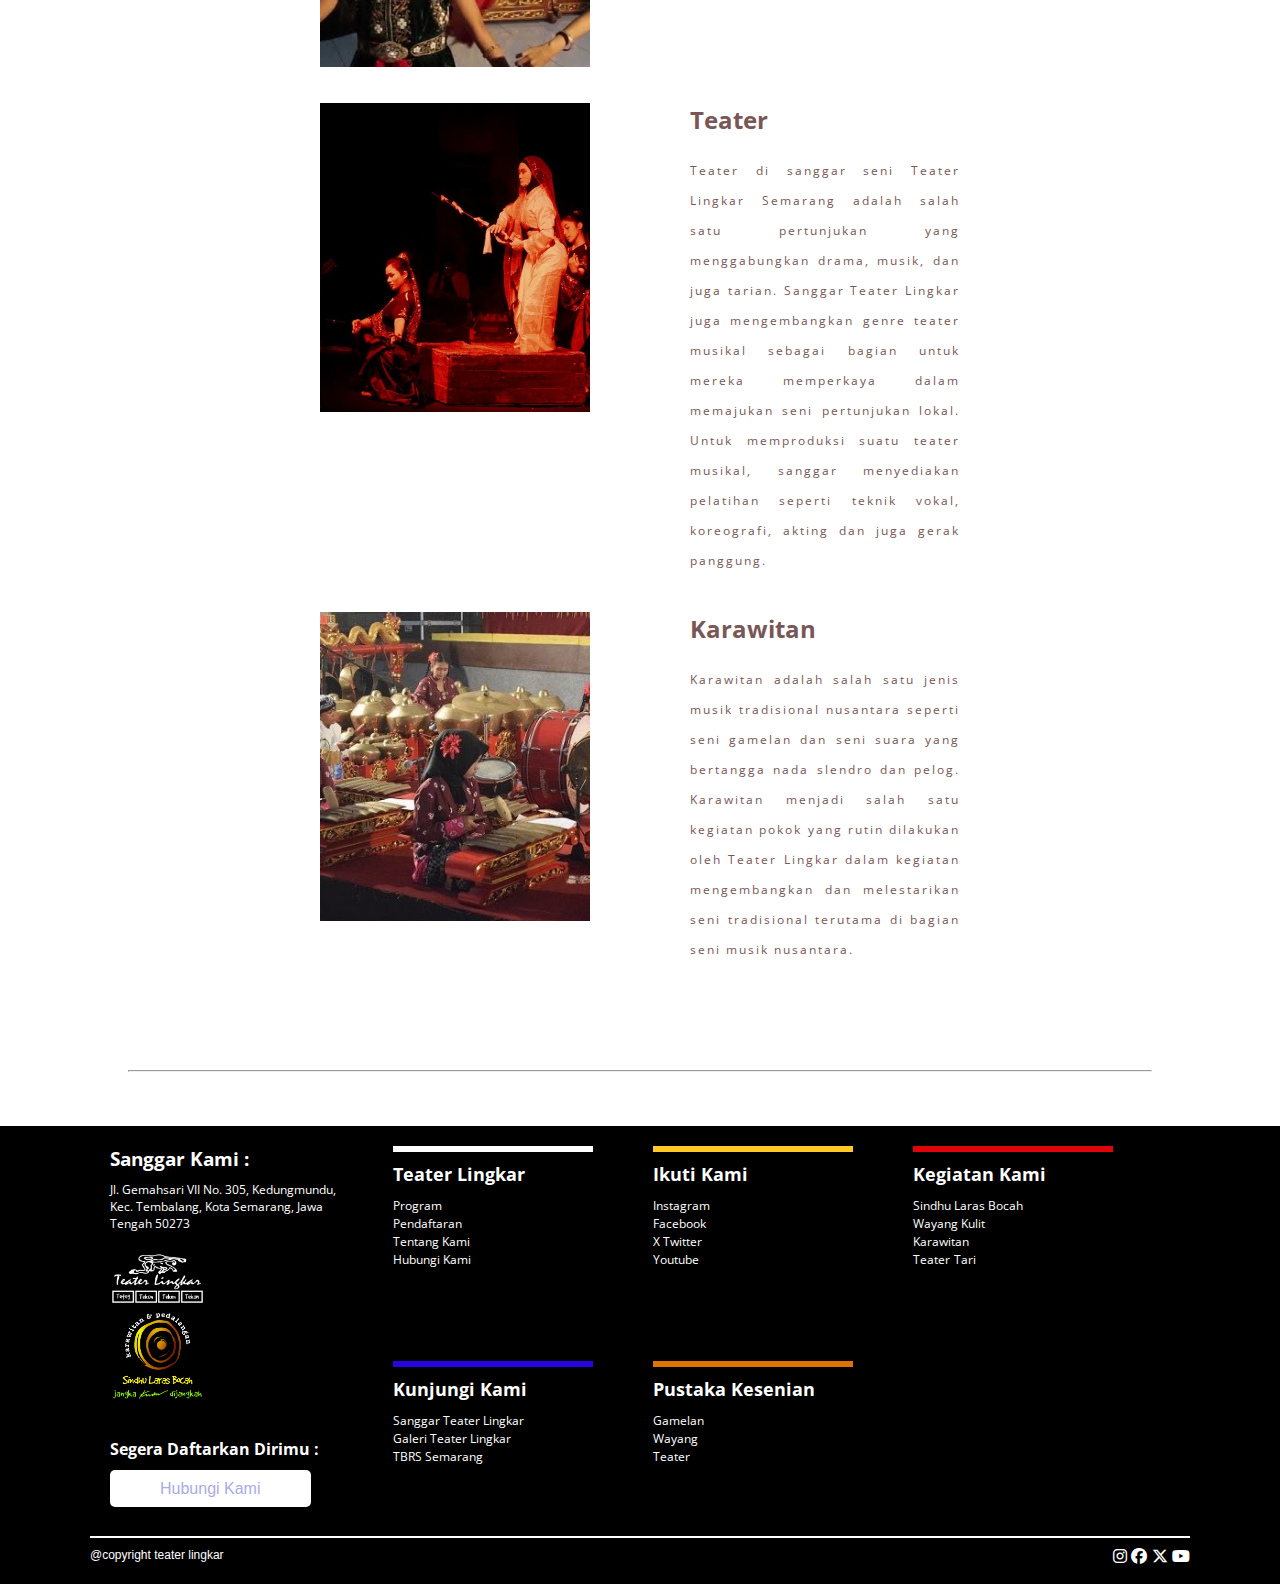
<file: program.html>
<!DOCTYPE html>
<html lang="en">
<head>
    <meta charset="UTF-8">
    <meta name="viewport" content="width=device-width, initial-scale=1.0">
    <meta name="description" content="Teater Lingkar adalah sebuah kelompok seni teater yang berkedudukan di Semarang">
    <meta name="keywords" content="teater lingkar semarang, teater lingkar, teater, mas ton lingkar, teater di semarang">
    <meta name="author" content="Teater Lingkar">
    <link rel="icon" href="Logo/Logo-Teater-Lingkar.png"> </link>

    <title>Teater Lingkar Semarang</title>

    <link rel="stylesheet" href="program.css">
    <link rel="stylesheet" href="fontawesome/css/all.min.css">
</head>
<body>
    <!-- Navbar Start -->
    <div class="navbar-fix">
        <div class="container-navbar">
         <nav>
             <div class="logo">
                 <img src="Logo/Logo-Teater-Lingkar.png" alt="logo teater lingkar">
             </div>
             <ul id="menuList">
                 <li><a href="index.html">Beranda</a></li>
                 <li><a href="program.html" style="color: darkgrey;">Program</a></li>
                 <li><a href="pendaftaran.html">Pendaftaran</a></li>
                 <li><a href="tentang.html">Tentang Kami</a></li>
             </ul>
             <div class="menu-icon">
                 <i class="fa-solid fa-bars" onclick="toggleMenu()"></i>
             </div>
         </nav>
      </div>
     </div>
     <!-- Navbar End -->
    <br><br><br><br><br><br>
    <!-- Judul Program Start -->
    <h1>Program Teater Lingkar</h1>
    <!-- Judul Program End -->
    <br>
    <!-- konten deskripsi start -->
    <div class="konten-desc">
        <p>Mengikuti Teater Lingkar dapat memberikan berbagai manfaat yang signifikan bagi para anggotanya. Teater Lingkar tidak hanya menjadi wadah untuk mengembangkan kemampuan akting dan kreativitas, tetapi juga memberikan kesempatan untuk berinteraksi dengan berbagai individu dari latar belakang yang berbeda, memperkaya pengalaman sosial dan kultural. Melalui latihan rutin dan pementasan, anggota dapat meningkatkan keterampilan komunikasi, kepercayaan diri, dan kerja tim. Selain itu, proses berimprovisasi dan berakting juga membantu dalam mengasah empati dan pemahaman terhadap berbagai perspektif kehidupan. Dengan begitu, Teater Lingkar menjadi sarana yang efektif untuk pengembangan pribadi dan profesional, sekaligus memberikan kontribusi positif terhadap kebudayaan dan seni lokal.</p>
    </div>
    <!-- konten deskripsi end -->
     <br><br>
      <!-- Program Box Start -->
      <div class="container-program">
        <div class="box-program">
            <div class="img-program">
                <img src="images/sindhularas.png" alt="">
            </div>

            <div class="teks">
            <h2>Sindhu Laras Bocah</h2>
            <p>Sindhu Laras Bocah merupakan sebuah kelompok yang ditujukan untuk anak-anak agar dapat menumbuhkembangkan seni tradisional lewat pengenalan Gamelan Karawitan dan Pedalangan agar tetap mencintai seni warisan budaya Indonesia khususnya Jawa.</p>
            </div>
        </div>
        <br><br>
        <div class="box-program">
            <div class="img-program">
                <img src="images/wayang.png" alt="">
            </div>
            
            <div class="teks">
                <h2>Wayang Kulit</h2>
                <p>Pelestarian nilai-nilai budaya adalah salah satu misi yang sedang di emban oleh Teater Lingkar. Dengan secara rutin setiap malam Jum'at Kliwon menyelenggarakan pergelaran wayang kulit di Taman Budaya Raden Saleh atau TBRS di Jalan Sriwijaya No. 29 Semarang.</p>
            </div>
        </div>
        <br><br>
        <div class="box-program">
            <div class="img-program">
                <img src="images/tari.png" alt="">
            </div>
            
            <div class="teks">
                <h2>Tari</h2>
                <p>Tari dalam sanggat Teater Lingkar sendiri merupakan sebuah seni gerak ekspresif yang indah serta dapat mempengaruhi perasaan manusia. Memiliki irama dan diiringi oleh bunyi-bunyian berupa gamelan, musik, serta alat musik lain.</p>
            </div>
        </div>
        <br><br>
        <div class="box-program">
            <div class="img-program">
                <img src="images/teater.png" alt="">
            </div>
            
            <div class="teks">
                <h2>Teater</h2>
                <p>Teater di sanggar seni Teater Lingkar Semarang adalah salah satu pertunjukan yang menggabungkan drama, musik, dan juga tarian. Sanggar Teater Lingkar juga mengembangkan genre teater musikal sebagai bagian untuk mereka memperkaya dalam memajukan seni pertunjukan lokal. Untuk memproduksi suatu teater musikal, sanggar menyediakan pelatihan seperti teknik vokal, koreografi, akting dan juga gerak panggung.</p>
            </div>
        </div>
        <br><br>
        <div class="box-program">
            <div class="img-program">
                <img src="images/karawitan.png" alt="">
            </div>
            
            <div class="teks">
                <h2>Karawitan</h2>
                <p>Karawitan adalah salah satu jenis musik tradisional nusantara seperti seni gamelan dan seni suara yang bertangga nada slendro dan pelog. Karawitan menjadi salah satu kegiatan pokok yang rutin dilakukan oleh Teater Lingkar dalam kegiatan mengembangkan dan melestarikan seni tradisional terutama di bagian seni musik nusantara.</p>
            </div>
        </div>
      </div>
      <!-- Program Box End -->
       <br><hr><br>

       <br><br>
    <!-- footer start -->
    <div class="container-footer">
        <div class="footer">
        <div class="kiri">
            <h3>Sanggar Kami :</h3>
            <p>Jl. Gemahsari VII No. 305, Kedungmundu, Kec. Tembalang, Kota Semarang, Jawa Tengah 50273</p>

            <div class="logo">
                <img class="teater" src="Logo/Logo-Teater-Lingkar.png" alt="logo teater lingkar">
                <img class="sindhularas" src="Logo/sindhu laras bocah logo.png" alt="logo sindhularas bocah">
            </div>
            
            <h4>Segera Daftarkan Dirimu :</h4>
            <a href="pendaftaran.html">Hubungi Kami</a>
        </div>

        <div class="kanan">
            <div class="teater-lingkar">
                <h4>Teater Lingkar</h4>
                <a href="program.html">Program</a><br>
                <a href="pendaftaran.html">Pendaftaran</a><br>
                <a href="tentang.html">Tentang Kami</a><br>
                <a href="https://api.whatsapp.com/send/?phone=6287833382280&text&type=phone_number&app_absent=0">Hubungi Kami</a>
            </div>

            <div class="ikuti-kami">
                <h4>Ikuti Kami</h4>
                <a href="https://www.instagram.com/teaterlingkarsemarang.official/">Instagram</a><br>
                <a href="https://www.facebook.com/teaterlingkarsemarang.official/?locale=id_ID">Facebook</a><br>
                <a href="https://twitter.com/LingkarOfficial?ref_src=twsrc%5Egoogle%7Ctwcamp%5Eserp%7Ctwgr%5Eauthor">X Twitter</a><br>
                <a href="https://www.youtube.com/channel/UCtUEq8Q3ljuzesqwkP5xdUg/videos">Youtube</a>
            </div>

            <div class="kegiatan-kami">
                <h4>Kegiatan Kami</h4>
                <a href="program.html">Sindhu Laras Bocah</a><br>
                <a href="program.html">Wayang Kulit</a><br>
                <a href="program.html">Karawitan</a><br>
                <a href="program.html">Teater</a>
                <a href="program.html">Tari</a>
            </div>

            <div class="kunjungi-kami">
                <h4>Kunjungi Kami</h4>
                <a href="https://maps.app.goo.gl/Ty8mXUwRZYNcGy3U7">Sanggar Teater Lingkar</a><br>
                <a href="https://maps.app.goo.gl/Ty8mXUwRZYNcGy3U7">Galeri Teater Lingkar</a><br>
                <a href="https://maps.app.goo.gl/JvHsv8FRrYAyCK9u5">TBRS Semarang</a><br>
            </div>

            <div class="pustaka-kesenian">
                <h4>Pustaka Kesenian</h4>
                <a href="#">Gamelan</a><br>
                <a href="#">Wayang</a><br>
                <a href="#">Teater</a><br>
            </div>
        </div>
    </div>
    <br>

    <div class="copyright">
        <p>@copyright teater lingkar</p>
        
        <div class="sosmed">
            <a href="https://www.instagram.com/teaterlingkarsemarang.official/"><i class="fa-brands fa-instagram"></i></a>
            <a href="https://www.facebook.com/teaterlingkarsemarang.official/?locale=id_ID"><i class="fa-brands fa-facebook"></i></a>
            <a href="https://twitter.com/LingkarOfficial?ref_src=twsrc%5Egoogle%7Ctwcamp%5Eserp%7Ctwgr%5Eauthor"><i class="fa-brands fa-x-twitter"></i></a>
            <a href="#"></a>
            <a href="https://www.youtube.com/channel/UCtUEq8Q3ljuzesqwkP5xdUg/videos"><i class="fa-brands fa-youtube"></i></a>
        </div>
    </div>
    <br>
    </div>
    <!-- footer end-->

    <script>
        let menuList = document.getElementById("menuList");
        menuList.style.maxHeight = "0px";

        function toggleMenu(){
            if(menuList.style.maxHeight == "0px")
        {
            menuList.style.maxHeight = "300px";
        }
        else{
            menuList.style.maxHeight = "0px"
        }
        }

    </script>
</body>
</html>
</file>
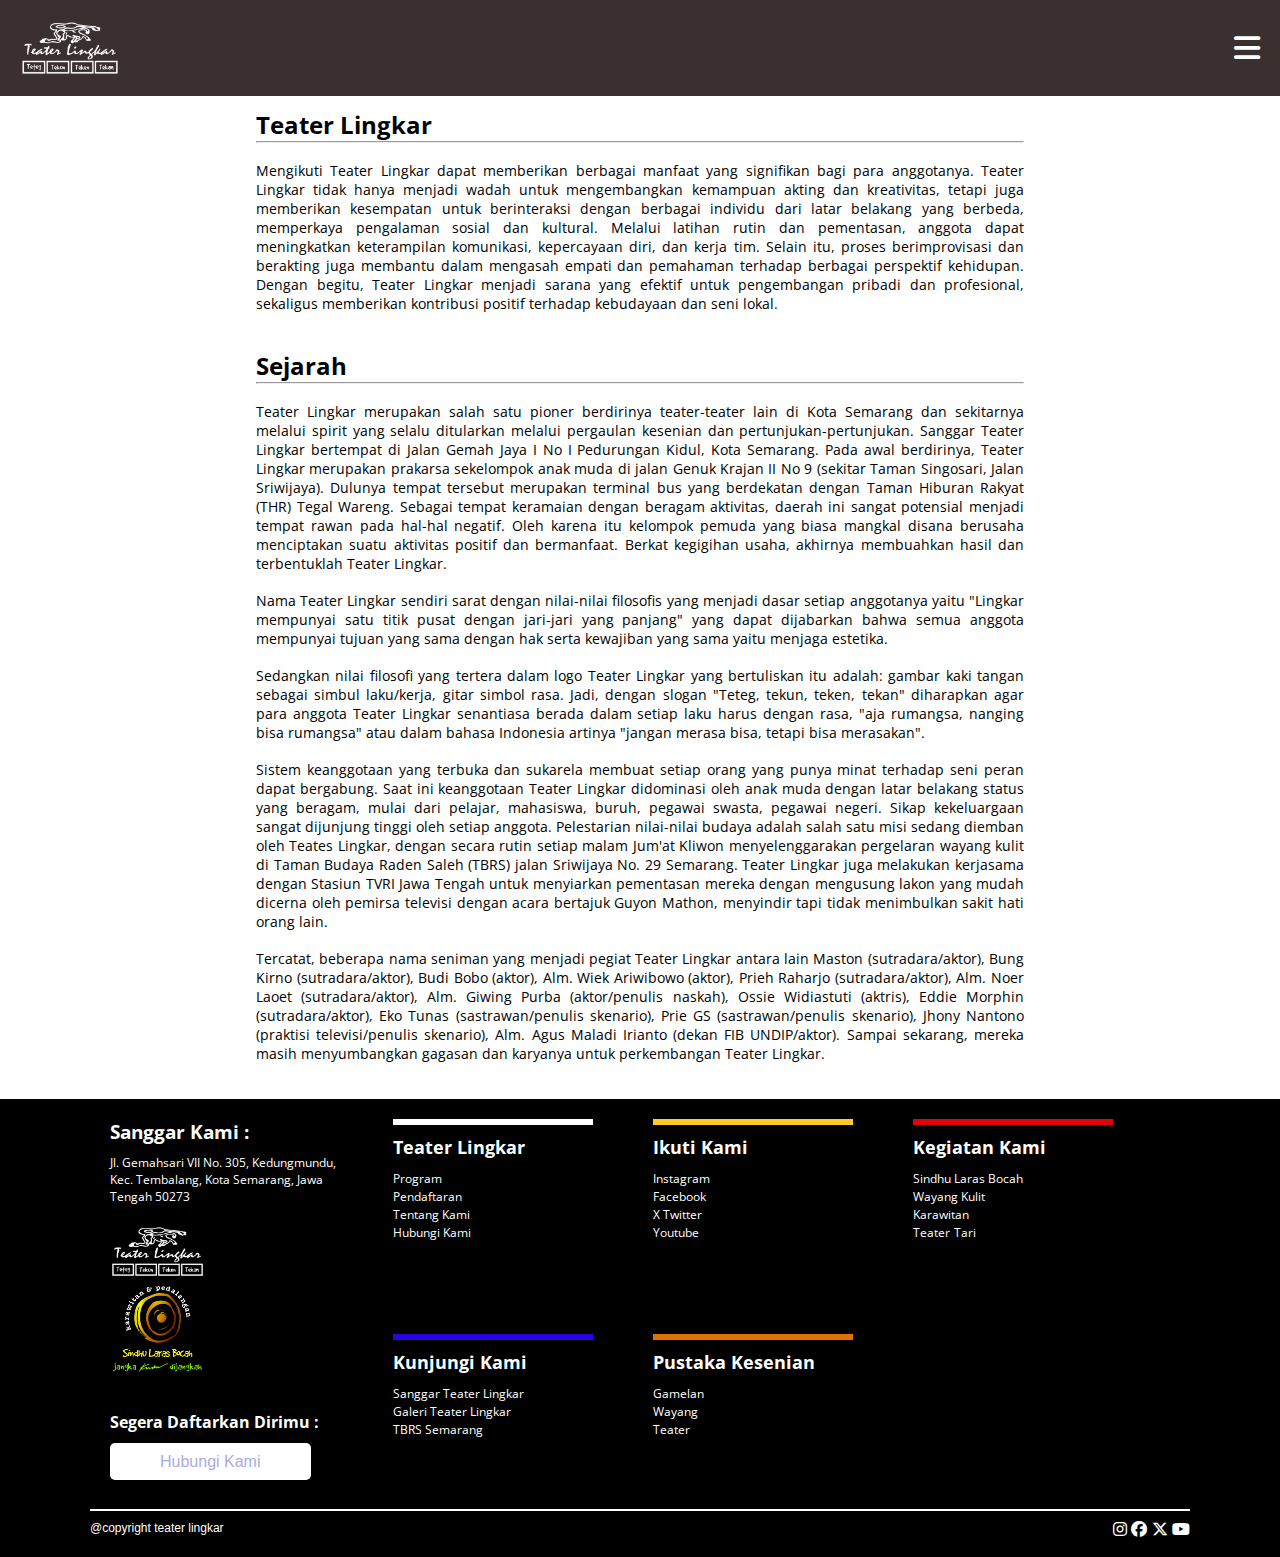
<file: tentang.html>
<!DOCTYPE html>
<html lang="en">
<head>
    <meta charset="UTF-8">
    <meta name="viewport" content="width=device-width, initial-scale=1.0">
    <meta name="description" content="Teater Lingkar adalah sebuah kelompok seni teater yang berkedudukan di Semarang">
    <meta name="keywords" content="teater lingkar semarang, teater lingkar, teater, mas ton lingkar, teater di semarang">
    <meta name="author" content="Teater Lingkar">
    <link rel="icon" href="Logo/Logo-Teater-Lingkar.png"> </link>

    <title>Teater Lingkar Semarang</title>

    <link rel="stylesheet" href="tentang.css">
    <link rel="stylesheet" href="fontawesome/css/all.min.css">
</head>
<body>
     <!-- Navbar Start -->
     <div class="navbar-fix">
        <div class="container-navbar">
         <nav>
             <div class="logo">
                 <img src="Logo/Logo-Teater-Lingkar.png" alt="logo teater lingkar">
             </div>
             <ul id="menuList">
                 <li><a href="index.html">Beranda</a></li>
                 <li><a href="program.html">Program</a></li>
                 <li><a href="pendaftaran.html">Pendaftaran</a></li>
                 <li><a href="tentang.html" style="color: darkgrey;">Tentang Kami</a></li>
             </ul>
             <div class="menu-icon">
                 <i class="fa-solid fa-bars" onclick="toggleMenu()"></i>
             </div>
         </nav>
      </div>
     </div>
     <!-- Navbar End -->
    <br><br><br><br><br><br>

    <!-- artikel star -->
    <div class="konten-desc">
        <h2>Teater Lingkar</h2>

        <hr><br>

        <p>Mengikuti Teater Lingkar dapat memberikan berbagai manfaat yang signifikan bagi para anggotanya. Teater Lingkar tidak hanya menjadi wadah untuk mengembangkan kemampuan akting dan kreativitas, tetapi juga memberikan kesempatan untuk berinteraksi dengan berbagai individu dari latar belakang yang berbeda, memperkaya pengalaman sosial dan kultural. Melalui latihan rutin dan pementasan, anggota dapat meningkatkan keterampilan komunikasi, kepercayaan diri, dan kerja tim. Selain itu, proses berimprovisasi dan berakting juga membantu dalam mengasah empati dan pemahaman terhadap berbagai perspektif kehidupan. Dengan begitu, Teater Lingkar menjadi sarana yang efektif untuk pengembangan pribadi dan profesional, sekaligus memberikan kontribusi positif terhadap kebudayaan dan seni lokal.</p>

        <br><br>

        <h2>Sejarah</h2>
        <hr><br>

        <p>Teater Lingkar merupakan salah satu pioner berdirinya teater-teater lain di Kota Semarang dan sekitarnya melalui spirit yang selalu ditularkan melalui pergaulan kesenian dan pertunjukan-pertunjukan. Sanggar Teater Lingkar bertempat di Jalan Gemah Jaya I No I Pedurungan Kidul, Kota Semarang. Pada awal berdirinya, Teater Lingkar merupakan prakarsa sekelompok anak muda di jalan Genuk Krajan II No 9 &#40;sekitar Taman Singosari, Jalan Sriwijaya&#41;. Dulunya tempat tersebut merupakan terminal bus yang berdekatan dengan Taman Hiburan Rakyat &#40;THR&#41; Tegal Wareng. Sebagai tempat keramaian dengan beragam aktivitas, daerah ini sangat potensial menjadi tempat rawan pada hal-hal negatif. Oleh karena itu kelompok pemuda yang biasa mangkal disana berusaha menciptakan suatu aktivitas positif dan bermanfaat. Berkat kegigihan usaha, akhirnya membuahkan hasil dan terbentuklah Teater Lingkar.</p>

        <br>

        <p>Nama Teater Lingkar sendiri sarat dengan nilai-nilai filosofis yang menjadi dasar setiap anggotanya yaitu "Lingkar mempunyai satu titik pusat dengan jari-jari yang panjang" yang dapat dijabarkan bahwa semua anggota mempunyai tujuan yang sama dengan hak serta kewajiban yang sama yaitu menjaga estetika.</p>

        <br>

        <p>Sedangkan nilai filosofi yang tertera dalam logo Teater Lingkar yang bertuliskan itu adalah: gambar kaki tangan sebagai simbul laku/kerja, gitar simbol rasa. Jadi, dengan slogan "Teteg, tekun, teken, tekan" diharapkan agar para anggota Teater Lingkar senantiasa berada dalam setiap laku harus dengan rasa, "aja rumangsa, nanging bisa rumangsa" atau dalam bahasa Indonesia artinya "jangan merasa bisa, tetapi bisa merasakan".</p>

        <br>

        <p>Sistem keanggotaan yang terbuka dan sukarela membuat setiap orang yang punya minat terhadap seni peran dapat bergabung. Saat ini keanggotaan Teater Lingkar didominasi oleh anak muda dengan latar belakang status yang beragam, mulai dari pelajar, mahasiswa, buruh, pegawai swasta, pegawai negeri. Sikap kekeluargaan sangat dijunjung tinggi oleh setiap anggota. Pelestarian nilai-nilai budaya adalah salah satu misi sedang diemban oleh Teates Lingkar, dengan secara rutin setiap malam Jum'at Kliwon menyelenggarakan pergelaran wayang kulit di Taman Budaya Raden Saleh &#40;TBRS&#41; jalan Sriwijaya No. 29 Semarang. Teater Lingkar juga melakukan kerjasama dengan Stasiun TVRI Jawa Tengah untuk menyiarkan pementasan mereka dengan mengusung lakon yang mudah dicerna oleh pemirsa televisi dengan acara bertajuk Guyon Mathon, menyindir tapi tidak menimbulkan sakit hati orang lain.</p>

        <br>

        <p>Tercatat, beberapa nama seniman yang menjadi pegiat Teater Lingkar antara lain Maston &#40;sutradara/aktor&#41;, Bung Kirno &#40;sutradara/aktor&#41;, Budi Bobo &#40;aktor&#41;, Alm. Wiek Ariwibowo &#40;aktor&#41;, Prieh Raharjo &#40;sutradara/aktor&#41;, Alm. Noer Laoet &#40;sutradara/aktor&#41;, Alm. Giwing Purba &#40;aktor/penulis naskah&#41;, Ossie Widiastuti &#40;aktris&#41;, Eddie Morphin &#40;sutradara/aktor&#41;, Eko Tunas &#40;sastrawan/penulis skenario&#41;, Prie GS &#40;sastrawan/penulis skenario&#41;, Jhony Nantono &#40;praktisi televisi/penulis skenario&#41;, Alm. Agus Maladi Irianto &#40;dekan FIB UNDIP/aktor&#41;. Sampai sekarang, mereka masih menyumbangkan gagasan dan karyanya untuk perkembangan Teater Lingkar.  </p>
    </div>
    <!-- artikel end -->
    <br><br>
    <!-- footer start -->
    <div class="container-footer">
        <div class="footer">
        <div class="kiri">
            <h3>Sanggar Kami :</h3>
            <p>Jl. Gemahsari VII No. 305, Kedungmundu, Kec. Tembalang, Kota Semarang, Jawa Tengah 50273</p>

            <div class="logo">
                <img class="teater" src="Logo/Logo-Teater-Lingkar.png" alt="logo teater lingkar">
                <img class="sindhularas" src="Logo/sindhu laras bocah logo.png" alt="logo sindhularas bocah">
            </div>
            
            <h4>Segera Daftarkan Dirimu :</h4>
            <a href="pendaftaran.html">Hubungi Kami</a>
        </div>

        <div class="kanan">
            <div class="teater-lingkar">
                <h4>Teater Lingkar</h4>
                <a href="program.html">Program</a><br>
                <a href="pendaftaran.html">Pendaftaran</a><br>
                <a href="tentang.html">Tentang Kami</a><br>
                <a href="https://api.whatsapp.com/send/?phone=6287833382280&text&type=phone_number&app_absent=0">Hubungi Kami</a>
            </div>

            <div class="ikuti-kami">
                <h4>Ikuti Kami</h4>
                <a href="https://www.instagram.com/teaterlingkarsemarang.official/">Instagram</a><br>
                <a href="https://www.facebook.com/teaterlingkarsemarang.official/?locale=id_ID">Facebook</a><br>
                <a href="https://twitter.com/LingkarOfficial?ref_src=twsrc%5Egoogle%7Ctwcamp%5Eserp%7Ctwgr%5Eauthor">X Twitter</a><br>
                <a href="https://www.youtube.com/channel/UCtUEq8Q3ljuzesqwkP5xdUg/videos">Youtube</a>
            </div>

            <div class="kegiatan-kami">
                <h4>Kegiatan Kami</h4>
                <a href="program.html">Sindhu Laras Bocah</a><br>
                <a href="program.html">Wayang Kulit</a><br>
                <a href="program.html">Karawitan</a><br>
                <a href="program.html">Teater</a>
                <a href="program.html">Tari</a>
            </div>

            <div class="kunjungi-kami">
                <h4>Kunjungi Kami</h4>
                <a href="https://maps.app.goo.gl/Ty8mXUwRZYNcGy3U7">Sanggar Teater Lingkar</a><br>
                <a href="https://maps.app.goo.gl/Ty8mXUwRZYNcGy3U7">Galeri Teater Lingkar</a><br>
                <a href="https://maps.app.goo.gl/JvHsv8FRrYAyCK9u5">TBRS Semarang</a><br>
            </div>

            <div class="pustaka-kesenian">
                <h4>Pustaka Kesenian</h4>
                <a href="#">Gamelan</a><br>
                <a href="#">Wayang</a><br>
                <a href="#">Teater</a><br>
            </div>
        </div>
    </div>
    <br>

    <div class="copyright">
        <p>@copyright teater lingkar</p>
        
        <div class="sosmed">
            <a href="https://www.instagram.com/teaterlingkarsemarang.official/"><i class="fa-brands fa-instagram"></i></a>
            <a href="https://www.facebook.com/teaterlingkarsemarang.official/?locale=id_ID"><i class="fa-brands fa-facebook"></i></a>
            <a href="https://twitter.com/LingkarOfficial?ref_src=twsrc%5Egoogle%7Ctwcamp%5Eserp%7Ctwgr%5Eauthor"><i class="fa-brands fa-x-twitter"></i></a>
            <a href="#"></a>
            <a href="https://www.youtube.com/channel/UCtUEq8Q3ljuzesqwkP5xdUg/videos"><i class="fa-brands fa-youtube"></i></a>
        </div>
    </div>
    <br>
    </div>
    <!-- footer end-->

    <script>
        let menuList = document.getElementById("menuList");
        menuList.style.maxHeight = "0px";

        function toggleMenu(){
            if(menuList.style.maxHeight == "0px")
        {
            menuList.style.maxHeight = "300px";
        }
        else{
            menuList.style.maxHeight = "0px"
        }
        }

    </script>
</body>
</html>
</file>
<file: index.css>
@import url('https://fonts.googleapis.com/css2?family=Bebas+Neue&display=swap');

@import url('https://fonts.googleapis.com/css2?family=Open+Sans:ital,wght@0,300..800;1,300..800&display=swap');

@import url('https://fonts.googleapis.com/css2?family=Anton&display=swap');

* {
    padding: 0;
    margin: 0;
    box-sizing: border-box;
    font-family: Arial, Helvetica, sans-serif;
}

/* nav start */
.container-navbar {
    width: 100%;
    background-color: #3B3030;
    position: fixed;
    z-index: 100;
}

.container-navbar nav {
    width: 1350px;
    padding: 20px;
    margin: auto;
    display: flex;
    align-items: center;
    justify-content: space-between;
    
}

.container-navbar nav .logo {
    display: flex;
}

.container-navbar nav .logo img {
    width: 100px;
}

.container-navbar nav ul {
    display: flex;
    gap: 30px;
    align-items: center;
}

.container-navbar nav ul li {
    list-style-type: none;
}

.container-navbar nav ul li a {
    text-decoration: none;
    font-family: "open sans";
    color: white;
    font-size: 12px;
}

.container-navbar nav ul li a:hover {
    color: darkgrey;
}

.container-navbar nav .menu-icon {
    display: none;
}

.container-navbar nav .menu-icon i {
    color: white;
    font-size: 30px;
    display: none;
}

@media (max-width : 1350px) {
    .container-navbar {
        width: 100%;
        background-color: #3B3030;
        position: fixed;
        z-index: 100;
    }

    .container-navbar nav {
        width: 100%;
        padding: 20px;
        margin: auto;
        display: flex;
        align-items: center;
        justify-content: space-between;
    }

    .container-navbar nav ul {
        position: absolute;
        top: 80px;
        left: 0;
        right: 0;
        flex-direction: column;
        text-align: center;
        background-color: #3B3030;
        gap: 0;
        overflow: hidden;
    }

    .container-navbar nav ul li {
        padding: 20px;
    }

    .container-navbar nav .menu-icon {
        display: block;
    }

    .container-navbar nav .menu-icon i {
        color: white;
        font-size: 30px;
        display: block;
    }

    #menuList {
        transition: all 0.5s;
    }
}
/* nav end */

/* Konten Box Start */
@media (min-width: 1280px) {
header {
    justify-content: space-between;
    background-color: black;
    margin-bottom: 30px;
    position: relative;
    overflow: hidden;
    color: white;
    height: 580px;
    width: 100%;
}

header .gambar-kanan img {
    position: absolute;
    width: 1000px;
    right: 0px;
    top: 60px;
}

header .teks-konten #hdr-satu {
    font-family: "anton";
    position: relative;
    font-size: 70px;
    z-index: 98;
    top: 180px;
    left: 50px;
}

header .teks-konten #hdr-dua {
    font-family: "open sans";
    letter-spacing: 8px;
    position: relative;
    font-size: 20px;
    width: 800px;
    z-index: 97;
    top: 190px;
    left: 50px;
}
}

@media (min-width: 720px) and (max-width: 1279px) {
    header {
        justify-content: space-between;
        background-color: black;
        margin-bottom: 30px;
        position: relative;
        text-align: center;
        overflow: hidden;
        color: white;
        height: 680px;
        width: 100%;
    }
    
    header .gambar-kanan img {
        position: absolute;
        opacity: 60%;
        width: 800px;
        right: 90px;
        top: 80px;
    }
    
    header .teks-konten #hdr-satu {
        font-family: "anton";
        position: relative;
        text-align: center;
        font-size: 70px;
        z-index: 98;
        top: 240px;
    }
    
    header .teks-konten #hdr-dua {
        font-family: "open sans";
        letter-spacing: 4px;
        position: relative;
        text-align: center;
        font-size: 28px;
        z-index: 97;
        top: 260px;
    }
}

@media (min-width: 360px) and (max-width: 719px) {
    header {
        justify-content: space-between;
        background-color: black;
        margin-bottom: 30px;
        position: relative;
        text-align: center;
        overflow: hidden;
        color: white;
        height: 500px;
        width: 100%;
    }
    
    header .gambar-kanan img {
        position: absolute;
        opacity: 60%;
        width: 600px;
        right: -30px;
        top: 80px;
    }
    
    header .teks-konten #hdr-satu {
        font-family: "anton";
        position: relative;
        text-align: center;
        font-size: 30px;
        z-index: 98;
        top: 190px;
    }
    
    header .teks-konten #hdr-dua {
        font-family: "open sans";
        letter-spacing: 4px;
        position: relative;
        text-align: center;
        font-size: 14px;
        z-index: 97;
        top: 200px;
    }
}
/* Konten Box End */

/* Konten Deskripsi Start */
.konten-desc {
    margin: auto;
    width: 135vh;
}

.konten-desc p {
    font-family: "open sans";
    text-align: justify;
    font-size: 14px;
    line-height: 32px;
}

@media (max-width : 1350px) {
    .konten-desc {
        margin: auto;
        width: 90%;
    }
}
/* Konten Deskripsi End */

/* artikel link start */
@media (min-width: 1280px) {
    article {
        width: 135vh;
        margin: auto;
    }
    
    article .box-artikel {
        flex-wrap: nowrap;
        display: flex;
        margin: auto;
        margin-bottom: 10px;
        width: 95%;
        gap: 18px;
    }
    
    article .box-artikel img {
        width: 20%;
    }
    
    article .box-artikel .teks-artikel h3 {
        font-family: "open sans";
        margin-bottom: 10px;
        font-size: 24px;
    }
    
    article .box-artikel .teks-artikel p {
        font-family: "open sans";
        margin-bottom: 10px;
        font-size: 14px;
    }
    
    article .box-artikel .teks-artikel a {
        font-family: "open sans";
        margin-bottom: 10px;
        font-size: 14px;
    }
    }
    
    @media (min-width: 360px) and (max-width: 1279px) {
        article {
            width: 80%;
            margin: auto;
        }
        
        article .box-artikel {
            flex-wrap: nowrap;
            display: flex;
            margin: auto;
            margin-bottom: 10px;
            width: 95%;
            gap: 18px;
        }
        
        article .box-artikel img {
            display: none;
        }
        
        article .box-artikel .teks-artikel h3 {
            font-family: "open sans";
            margin-bottom: 10px;
            font-size: 20px;
        }
        
        article .box-artikel .teks-artikel p {
            font-family: "open sans";
            margin-bottom: 10px;
            font-size: 14px;
        }
        
        article .box-artikel .teks-artikel a {
            font-family: "open sans";
            margin-bottom: 10px;
            font-size: 14px;
        }
        }
/* Arikel End */

/* Misi dan Tujuan Start */
.container-tujuan {
    width: 135vh;
    background: #795757;
    margin: auto;
    padding: 30px;
    border-radius: 10px;
}

.container-tujuan h2 {
    color: #FFF0D1;
    font-family: "open sans";
    margin-bottom: 20px;
}

.container-tujuan ul {
    margin-left: 40px;
}

.container-tujuan ul li {
    color: #FFF0D1;
    font-family: "open sans";
    margin-bottom: 10px;
}

@media (max-width : 1350px) {
    .container-tujuan {
        width: 95%;
        background: #795757;
        margin: auto;
        padding: 30px;
        border-radius: 10px;
    }
}
/* tujuan end */

/* keunggulan start */
.container-keunggulan {
    width: 135vh;
    background: #795757;
    margin: auto;
    padding: 30px;
    border-radius: 10px;
}

.container-keunggulan h2 {
    color: #FFF0D1;
    font-family: "open sans";
    margin-bottom: 20px;
}

.container-keunggulan ul {
    margin-left: 40px;
}

.container-keunggulan ul li {
    color: #FFF0D1;
    font-family: "open sans";
    margin-bottom: 10px;
}

@media (max-width : 1350px) {
    .container-keunggulan {
        width: 95%;
        background: #795757;
        margin: auto;
        padding: 30px;
        border-radius: 10px;
    }
}
/* keunggulan end */

/* Daftar Start */
.daftar {
    /* background-color: #FFC926; */
    width: 135vh;
    margin: auto;
    text-align: center;
}

.daftar p {
    font-family: "open sans";
    font-size: 32px;
    margin-bottom: 20px;
}

.daftar a {
    background-color: #3B3030;
    color: white;
    font-family: "open sans";
    padding: 12px 50px;
    border-radius: 5px;
    text-decoration: none;
    transition: 0.5s;
}

.daftar a:hover {
    background-color: #795757;
}

@media (max-width : 1350px) {
    .daftar {
        /* background-color: #FFC926; */
        width: 90%;
        margin: auto;
        text-align: center;
    }
}
/* Daftar End */

/* program box start */
.program-lingkar {
    /* background-color: #FFC926; */
    justify-content: center;
    flex-wrap: nowrap;
    display: flex;
    margin: auto;
    width: 135vh;
    gap: 40px;
}

.box-program {
    box-shadow: 0px 0px 8px 1px #888888;
    border: rgb(255, 255, 255);
    display: inline-block;
    border-radius: 20px;
    text-align: center;
    margin-top: 18px;
    overflow: hidden;
    padding: 18px;
    width: 220px;
}

.box-program h2 {
    font-family: bebas neue;
    letter-spacing: 1px;
}

.box-program p {
    font-size: 13px;
    text-align: justify;
    font-family: "open sans";
    height: 200px;
    overflow:auto
}

.img-program {
    overflow: hidden;
    width: 95%;
    height: 30%;
    margin: auto;
    border-radius: 15px;
}

.box-program img {
    width: 100%;
}

.box-program .img-program .sindhularas {
    width: 200%;
}

.box-program .img-program .tari {
    width: 160%;
    position: relative;
    right: 40px;
}

.box-program .img-program .teater {
    width: 150%;
    position: relative;
    right: 40px;
}

.box-program .img-program .karawitan {
    width: 150%;
    position: relative;
    right: 40px;
}

@media (max-width : 1350px) {
    .program-lingkar {
        /* background-color: #FFC926; */
        justify-content: center;
        flex-wrap: wrap;
        display: flex;
        margin: auto;
        width: 90%;
        gap: 40px;
        overflow: auto;
    }
}
/* program box end */

/* Footer Start */
@media (min-width: 1280px) {
    .container-footer {
        background-color: black;
        width: 100%;
        overflow: hidden;
    }

    .container-footer .footer {
        /* background-color: teal; */
        display: flex;
        flex-wrap: nowrap;
        width: 1100px;
        margin: auto;
        
    }

    .container-footer .footer .kiri {
        /* background-color: brown; */
        width: 340px;
        padding: 20px;
    }

    .container-footer .footer .kiri h3 {
        color: white;
        font-family: "open sans";
        margin-bottom: 10px;
    }

    .container-footer .footer .kiri p {
        color: white;
        font-family: "open sans";
        font-size: 12px;
    }

    .container-footer .footer .kiri .logo {
        margin-top: 20px;
        margin-bottom: 30px
    }

    .container-footer .footer .kiri .logo img {
        width: 95px;
        margin-right: 30px;
    }

    .container-footer .footer .kiri h4 {
        color: white;
        font-family: "open sans";
        margin-bottom: 20px;
    }

    .container-footer .footer .kiri a {
        background-color: white;
        color: rgb(170, 170, 232);
        padding: 10px 50px;
        border-radius: 5px;
        text-decoration: none;
    }

    .container-footer .footer .kanan {
        /* background-color: cadetblue; */
        width: 1000px;
        padding: 20px;
        display: flex;
        flex-wrap: wrap;
        gap: 60px;
    }

    .container-footer .footer .kanan .teater-lingkar {
        border-top: 6px solid white;
        width: 200px;
        padding-top: 10px;
    }

    .container-footer .footer .kanan .teater-lingkar h4 {
        color: white;
        font-size: 18px;
        font-family: "open sans";
        margin-bottom: 10px;
    }

    .container-footer .footer .kanan .teater-lingkar a {
        color: white;
        font-size: 12px;
        font-family: "open sans";
        text-decoration: none;
    }

    .container-footer .footer .kanan .ikuti-kami {
        border-top: 6px solid #FFC926;
        width: 200px;
        padding-top: 10px;
    }

    .container-footer .footer .kanan .ikuti-kami h4 {
        color: white;
        font-size: 18px;
        font-family: "open sans";
        margin-bottom: 10px;
    }

    .container-footer .footer .kanan .ikuti-kami a {
        color: white;
        font-size: 12px;
        font-family: "open sans";
        text-decoration: none;
    }

    .container-footer .footer .kanan .kegiatan-kami {
        border-top: 6px solid #E00408;
        width: 200px;
        padding-top: 10px;
    }

    .container-footer .footer .kanan .kegiatan-kami h4 {
        color: white;
        font-size: 18px;
        font-family: "open sans";
        margin-bottom: 10px;
    }

    .container-footer .footer .kanan .kegiatan-kami a {
        color: white;
        font-size: 12px;
        font-family: "open sans";
        text-decoration: none;
    }

    .container-footer .footer .kanan .kunjungi-kami {
        border-top: 6px solid #2904E0;
        width: 200px;
        padding-top: 10px;
    }

    .container-footer .footer .kanan .kunjungi-kami h4 {
        color: white;
        font-size: 18px;
        font-family: "open sans";
        margin-bottom: 10px;
    }

    .container-footer .footer .kanan .kunjungi-kami a {
        color: white;
        font-size: 12px;
        font-family: "open sans";
        text-decoration: none;
    }

    .container-footer .footer .kanan .pustaka-kesenian {
        border-top: 6px solid #E07204;
        width: 200px;
        padding-top: 10px;
    }

    .container-footer .footer .kanan .pustaka-kesenian h4 {
        color: white;
        font-size: 18px;
        font-family: "open sans";
        margin-bottom: 10px;
    }

    .container-footer .footer .kanan .pustaka-kesenian a {
        color: white;
        font-size: 12px;
        font-family: "open sans";
        text-decoration: none;
    }

    .container-footer .copyright {
        border-top: 2px solid white;
        width: 1100px;
        margin: auto;
        padding-top: 10px;
        display: flex;

    }

    .container-footer .copyright p {
        color: white;
        font-size: 12px;
        width: 20%;
    }

    .container-footer .copyright .sosmed {
        align-content: center;
        text-align:end ;
        width: 80%;
    }

    .container-footer .copyright a {
        color: white;
    }
}

@media (min-width: 720px) and (max-width: 1279px) {
    .container-footer {
        background-color: black;
        width: 100%;
        overflow: hidden;
    }

    .container-footer .footer {
        /* background-color: teal; */
        width: 90vw;
        margin: auto;
        
    }

    .container-footer .footer .kiri {
        /* background-color: brown; */
        width: 340px;
        padding: 20px;
        margin-bottom: 60px;
    }

    .container-footer .footer .kiri h3 {
        color: white;
        font-family: "open sans";
        margin-bottom: 10px;
    }

    .container-footer .footer .kiri p {
        color: white;
        font-family: "open sans";
        font-size: 12px;
    }

    .container-footer .footer .kiri .logo {
        margin-top: 20px;
        margin-bottom: 30px
    }

    .container-footer .footer .kiri .logo img {
        width: 100px;
        margin-right: 30px;
    }

    .container-footer .footer .kiri h4 {
        color: white;
        font-family: "open sans";
        margin-bottom: 20px;
    }

    .container-footer .footer .kiri a {
        background-color: white;
        color: rgb(170, 170, 232);
        padding: 10px 50px;
        border-radius: 5px;
        text-decoration: none;
    }

    .container-footer .footer .kanan {
        /* background-color: cadetblue; */
        width: 100%;
        padding: 20px;
        display: flex;
        flex-wrap: wrap;
        gap: 60px;
    }

    .container-footer .footer .kanan .teater-lingkar {
        border-top: 6px solid white;
        width: 200px;
        padding-top: 10px;
    }

    .container-footer .footer .kanan .teater-lingkar h4 {
        color: white;
        font-size: 18px;
        font-family: "open sans";
        margin-bottom: 10px;
    }

    .container-footer .footer .kanan .teater-lingkar a {
        color: white;
        font-size: 12px;
        font-family: "open sans";
        text-decoration: none;
    }

    .container-footer .footer .kanan .ikuti-kami {
        border-top: 6px solid #FFC926;
        width: 200px;
        padding-top: 10px;
    }

    .container-footer .footer .kanan .ikuti-kami h4 {
        color: white;
        font-size: 18px;
        font-family: "open sans";
        margin-bottom: 10px;
    }

    .container-footer .footer .kanan .ikuti-kami a {
        color: white;
        font-size: 12px;
        font-family: "open sans";
        text-decoration: none;
    }

    .container-footer .footer .kanan .kegiatan-kami {
        border-top: 6px solid #E00408;
        width: 200px;
        padding-top: 10px;
    }

    .container-footer .footer .kanan .kegiatan-kami h4 {
        color: white;
        font-size: 18px;
        font-family: "open sans";
        margin-bottom: 10px;
    }

    .container-footer .footer .kanan .kegiatan-kami a {
        color: white;
        font-size: 12px;
        font-family: "open sans";
        text-decoration: none;
    }

    .container-footer .footer .kanan .kunjungi-kami {
        border-top: 6px solid #2904E0;
        width: 200px;
        padding-top: 10px;
    }

    .container-footer .footer .kanan .kunjungi-kami h4 {
        color: white;
        font-size: 18px;
        font-family: "open sans";
        margin-bottom: 10px;
    }

    .container-footer .footer .kanan .kunjungi-kami a {
        color: white;
        font-size: 12px;
        font-family: "open sans";
        text-decoration: none;
    }

    .container-footer .footer .kanan .pustaka-kesenian {
        border-top: 6px solid #E07204;
        width: 200px;
        padding-top: 10px;
    }

    .container-footer .footer .kanan .pustaka-kesenian h4 {
        color: white;
        font-size: 18px;
        font-family: "open sans";
        margin-bottom: 10px;
    }

    .container-footer .footer .kanan .pustaka-kesenian a {
        color: white;
        font-size: 12px;
        font-family: "open sans";
        text-decoration: none;
    }

    .container-footer .copyright {
        border-top: 2px solid white;
        width: 90vw;
        margin: auto;
        padding-top: 10px;
        display: flex;

    }

    .container-footer .copyright p {
        color: white;
        font-size: 12px;
        width: 20%;
    }

    .container-footer .copyright .sosmed {
        align-content: center;
        text-align:end ;
        width: 80%;
    }

    .container-footer .copyright a {
        color: white;
    }
}

@media (min-width: 360px) and (max-width: 719px) {
    .container-footer {
        background-color: black;
        width: 100%;
        overflow: hidden;
    }

    .container-footer .footer {
        /* background-color: teal; */
        width: 1100px;
        margin: auto;
        
    }

    .container-footer .footer .kiri {
        /* background-color: brown; */
        width: 340px;
        padding: 20px;
        margin-bottom: 60px;
    }

    .container-footer .footer .kiri h3 {
        color: white;
        font-family: "open sans";
        margin-bottom: 10px;
    }

    .container-footer .footer .kiri p {
        color: white;
        font-family: "open sans";
        font-size: 12px;
    }

    .container-footer .footer .kiri .logo {
        margin-top: 20px;
        margin-bottom: 30px
    }

    .container-footer .footer .kiri .logo img {
        width: 100px;
        margin-right: 30px;
    }

    .container-footer .footer .kiri h4 {
        color: white;
        font-family: "open sans";
        margin-bottom: 20px;
    }

    .container-footer .footer .kiri a {
        background-color: white;
        color: rgb(170, 170, 232);
        padding: 10px 50px;
        border-radius: 5px;
        text-decoration: none;
    }

    .container-footer .footer .kanan {
        /* background-color: cadetblue; */
        width: 300px;
        padding: 20px;
        display: flex;
        flex-wrap: wrap;
        gap: 60px;
    }

    .container-footer .footer .kanan .teater-lingkar {
        border-top: 6px solid white;
        width: 200px;
        padding-top: 10px;
    }

    .container-footer .footer .kanan .teater-lingkar h4 {
        color: white;
        font-size: 18px;
        font-family: "open sans";
        margin-bottom: 10px;
    }

    .container-footer .footer .kanan .teater-lingkar a {
        color: white;
        font-size: 12px;
        font-family: "open sans";
        text-decoration: none;
    }

    .container-footer .footer .kanan .ikuti-kami {
        border-top: 6px solid #FFC926;
        width: 200px;
        padding-top: 10px;
    }

    .container-footer .footer .kanan .ikuti-kami h4 {
        color: white;
        font-size: 18px;
        font-family: "open sans";
        margin-bottom: 10px;
    }

    .container-footer .footer .kanan .ikuti-kami a {
        color: white;
        font-size: 12px;
        font-family: "open sans";
        text-decoration: none;
    }

    .container-footer .footer .kanan .kegiatan-kami {
        border-top: 6px solid #E00408;
        width: 200px;
        padding-top: 10px;
    }

    .container-footer .footer .kanan .kegiatan-kami h4 {
        color: white;
        font-size: 18px;
        font-family: "open sans";
        margin-bottom: 10px;
    }

    .container-footer .footer .kanan .kegiatan-kami a {
        color: white;
        font-size: 12px;
        font-family: "open sans";
        text-decoration: none;
    }

    .container-footer .footer .kanan .kunjungi-kami {
        border-top: 6px solid #2904E0;
        width: 200px;
        padding-top: 10px;
    }

    .container-footer .footer .kanan .kunjungi-kami h4 {
        color: white;
        font-size: 18px;
        font-family: "open sans";
        margin-bottom: 10px;
    }

    .container-footer .footer .kanan .kunjungi-kami a {
        color: white;
        font-size: 12px;
        font-family: "open sans";
        text-decoration: none;
    }

    .container-footer .footer .kanan .pustaka-kesenian {
        border-top: 6px solid #E07204;
        width: 200px;
        padding-top: 10px;
    }

    .container-footer .footer .kanan .pustaka-kesenian h4 {
        color: white;
        font-size: 18px;
        font-family: "open sans";
        margin-bottom: 10px;
    }

    .container-footer .footer .kanan .pustaka-kesenian a {
        color: white;
        font-size: 12px;
        font-family: "open sans";
        text-decoration: none;
    }

    .container-footer .copyright {
        border-top: 2px solid white;
        width: 300px;
        margin: auto;
        padding-top: 10px;
        display: flex;

    }

    .container-footer .copyright p {
        color: white;
        font-size: 10px;
        width: 50%;
    }

    .container-footer .copyright .sosmed {
        align-content: center;
        text-align:end ;
        width: 50%;
    }

    .container-footer .copyright a {
        color: white;
    }
}
/* Footer End */
</file>
<file: beranda.css>
@import url('https://fonts.googleapis.com/css2?family=Bebas+Neue&display=swap');

@import url('https://fonts.googleapis.com/css2?family=Open+Sans:ital,wght@0,300..800;1,300..800&display=swap');

@import url('https://fonts.googleapis.com/css2?family=Anton&display=swap');

* {
    padding: 0;
    margin: 0;
    font-family: Arial, Helvetica, sans-serif;
}


/* header start */
.container-header {
    background-color: #454444;
    width: 100%;
    position: fixed;
    z-index: 100;
}

.container-header .head a {
    display: flex;
}

.container-header .head img {
    width: 80px;
    margin: 12px;
}

.container-header .head a {
    color: white;
    text-decoration: none;
}

.container-header p {
    font-family: bebas neue;
    font-size: 28px;
    margin-top: 10px;
}

.container-header span {
    font-family: bebas neue;
    font-size: 19px;
    letter-spacing: 2px;
    position: relative;
    bottom: 5px;
}
/* header end */
/* nav start */
.container-nav {
    border-bottom-left-radius: 20px;
    border-bottom-right-radius: 20px;
    background-color: #6d6d6d;
    align-content: center;
    overflow: hidden;
    position: fixed;
    height: 50px;
    z-index: 99;
    width: 100%;
    top: 77px;
}

.container-nav .nav{
    text-align: center;
    margin: auto;
}

.container-nav a {
    font-family: "open sans";
    text-decoration: none;
    margin-right: 9px;
    margin-left: 9px;
    font-size: 12px;
    color: white;
}

.container-nav a:hover {
    color: darkkhaki;
}

@media (min-width: 1280px) {
header {
    justify-content: space-between;
    background-color: black;
    margin-bottom: 30px;
    position: relative;
    overflow: hidden;
    color: white;
    height: 580px;
    width: 100%;
}

header .gambar-kanan img {
    position: absolute;
    width: 1000px;
    right: 0px;
    top: 60px;
}

header .teks-konten #hdr-satu {
    font-family: "anton";
    position: relative;
    font-size: 70px;
    z-index: 98;
    top: 180px;
    left: 50px;
}

header .teks-konten #hdr-dua {
    font-family: "open sans";
    letter-spacing: 8px;
    position: relative;
    font-size: 20px;
    width: 800px;
    z-index: 97;
    top: 190px;
    left: 50px;
}
}

@media (min-width: 720px) and (max-width: 1279px) {
    header {
        justify-content: space-between;
        background-color: black;
        margin-bottom: 30px;
        position: relative;
        text-align: center;
        overflow: hidden;
        color: white;
        height: 680px;
        width: 100%;
    }
    
    header .gambar-kanan img {
        position: absolute;
        opacity: 60%;
        width: 800px;
        right: 90px;
        top: 80px;
    }
    
    header .teks-konten #hdr-satu {
        font-family: "anton";
        position: relative;
        text-align: center;
        font-size: 70px;
        z-index: 98;
        top: 240px;
    }
    
    header .teks-konten #hdr-dua {
        font-family: "open sans";
        letter-spacing: 4px;
        position: relative;
        text-align: center;
        font-size: 28px;
        z-index: 97;
        top: 260px;
    }
}

@media (min-width: 360px) and (max-width: 719px) {
    header {
        justify-content: space-between;
        background-color: black;
        margin-bottom: 30px;
        position: relative;
        text-align: center;
        overflow: hidden;
        color: white;
        height: 500px;
        width: 100%;
    }
    
    header .gambar-kanan img {
        position: absolute;
        opacity: 60%;
        width: 600px;
        right: -30px;
        top: 80px;
    }
    
    header .teks-konten #hdr-satu {
        font-family: "anton";
        position: relative;
        text-align: center;
        font-size: 30px;
        z-index: 98;
        top: 190px;
    }
    
    header .teks-konten #hdr-dua {
        font-family: "open sans";
        letter-spacing: 4px;
        position: relative;
        text-align: center;
        font-size: 14px;
        z-index: 97;
        top: 200px;
    }
}

.konten-desc {
    margin: auto;
    width: 70%;
}

.konten-desc p {
    font-family: "open sans";
    text-align: justify;
    font-size: 14px;
}

.container-tujuan {
    background-color: #F4F4F4;
    border-radius: 14px;
    text-align: center;
    padding-top: 30px;
    padding-bottom: 30px;
    margin: auto;
    width: 100%;
}

.container-tujuan .konten {
    justify-content: center;
    flex-wrap: wrap;
    display: flex;
}

.container-tujuan h2 {
    font-family: "open sans";
}

.container-tujuan .box-konten {
    background-color: #FBAD26;
    border-radius: 12px;
    padding: 40px 20px;
    margin: 5px;
    width: 60%;
}

.container-tujuan .box-konten p {
    font-family: "open sans";
    font-size: 18px;
    color: white;
}

.container-keunggulan {
    background-color: #F4F4F4;
    border-radius: 14px;
    text-align: center;
    padding-top: 40px;
    padding-bottom: 40px;
    margin: auto;
    width: 100%;
}

.container-keunggulan .konten {
    justify-content: center;
    flex-wrap: wrap;
    display: flex;
}

.container-keunggulan .box-konten {
    background-color: #927690;
    border-radius: 12px;
    padding: 40px 20px;
    margin: 5px;
    width: 60%;
}

.container-keunggulan .box-konten p {
    font-family: "open sans";
    font-size: 18px;
    color: white;
}

@media (min-width: 1280px) {
    .container-footer {
        background-color: #C8C8C8;
        overflow: hidden;
        display: flex;
        height: 140px;
        width: 100%;
        justify-content: center;
    }

    .container-footer .lokasi {
        font-family: "open sans";
        align-content: center;
        text-align: center;
        width: 33%;
    }

    .container-footer .daftar {
        font-family: "open sans";
        align-content: center;
        text-align: center;
        width: 33%;
    }

    .container-footer .daftar a {
        background-color: #8C8C8C;
        text-decoration: none;
        border-radius: 30px;
        padding: 10px 15px;
        color: white;
    }

    .container-footer .daftar a:hover {
        color: rgb(234, 169, 169);
    }

    .container-footer .sosmed {
        align-content: center;
        text-align: center;
        width: 33%;
    }

    .container-footer .sosmed a {
        color: #988B8B;
        font-size: 32px;
        letter-spacing: 15px;
    }
}

@media (min-width: 720px) and (max-width: 1279px) {
    .container-footer {
        background-color: #C8C8C8;
        overflow: hidden;
        display: flex;
        height: 140px;
        width: 100%;
        justify-content: center;
    }

    .container-footer .lokasi {
        font-family: "open sans";
        align-content: center;
        margin-left: 10px;
        width: 33%;
    }

    .container-footer .daftar {
        font-family: "open sans";
        align-content: center;
        text-align: center;
        width: 33%;
    }

    .container-footer .daftar a {
        background-color: #8C8C8C;
        text-decoration: none;
        border-radius: 30px;
        padding: 10px 15px;
        color: white;
    }

    .container-footer .daftar a:hover {
        color: rgb(234, 169, 169);
    }

    .container-footer .sosmed {
        align-content: center;
        text-align: center;
        width: 33%;
    }

    .container-footer .sosmed a {
        color: #988B8B;
        font-size: 32px;
        letter-spacing: 15px;
    }
}

@media (min-width: 360px) and (max-width: 719px) {
    .container-footer {
        background-color: #C8C8C8;
        justify-content: center;
        padding-top: 20px;
        height: 280px;
        width: 100%;
    }

    .container-footer .lokasi {
        font-family: "open sans";
        align-content: center;
        text-align: center;
    }

    .container-footer .daftar {
        font-family: "open sans";
        align-content: center;
        text-align: center;
        margin-top: 20px;
    }

    .container-footer .daftar a {
        background-color: #8C8C8C;
        text-decoration: none;
        border-radius: 30px;
        padding: 10px 15px;
        color: white;
    }

    .container-footer .daftar a:hover {
        color: rgb(234, 169, 169);
    }

    .container-footer .sosmed {
        align-content: center;
        text-align: center;
        margin-top: 40px;
    }

    .container-footer .sosmed a {
        letter-spacing: 15px;
        color: #988B8B;
        font-size: 32px;
    }
}
</file>
<file: pendaftaran.css>
@import url('https://fonts.googleapis.com/css2?family=Bebas+Neue&display=swap');

@import url('https://fonts.googleapis.com/css2?family=Open+Sans:ital,wght@0,300..800;1,300..800&display=swap');

@import url('https://fonts.googleapis.com/css2?family=Anton&display=swap');

* {
    padding: 0;
    margin: 0;
    box-sizing: border-box;
    font-family: Arial, Helvetica, sans-serif;
}

/* nav start */
.container-navbar {
    width: 100%;
    background-color: #3B3030;
    position: fixed;
    z-index: 100;
}

.container-navbar nav {
    width: 1350px;
    padding: 20px;
    margin: auto;
    display: flex;
    align-items: center;
    justify-content: space-between;
    
}

.container-navbar nav .logo {
    display: flex;
}

.container-navbar nav .logo img {
    width: 100px;
}

.container-navbar nav ul {
    display: flex;
    gap: 30px;
    align-items: center;
}

.container-navbar nav ul li {
    list-style-type: none;
}

.container-navbar nav ul li a {
    text-decoration: none;
    font-family: "open sans";
    color: white;
    font-size: 12px;
}

.container-navbar nav ul li a:hover {
    color: darkgrey;
}

.container-navbar nav .menu-icon {
    display: none;
}

.container-navbar nav .menu-icon i {
    color: white;
    font-size: 30px;
    display: none;
}

@media (max-width : 1350px) {
    .container-navbar {
        width: 100%;
        background-color: #3B3030;
        position: fixed;
        z-index: 100;
    }

    .container-navbar nav {
        width: 100%;
        padding: 20px;
        margin: auto;
        display: flex;
        align-items: center;
        justify-content: space-between;
    }

    .container-navbar nav ul {
        position: absolute;
        top: 80px;
        left: 0;
        right: 0;
        flex-direction: column;
        text-align: center;
        background-color: #3B3030;
        gap: 0;
        overflow: hidden;
    }

    .container-navbar nav ul li {
        padding: 20px;
    }

    .container-navbar nav .menu-icon {
        display: block;
    }

    .container-navbar nav .menu-icon i {
        color: white;
        font-size: 30px;
        display: block;
    }

    #menuList {
        transition: all 0.5s;
    }
}
/* nav end */

.container-form {
    /* background-color: #C8C8C8; */
    width: 100%;
    margin: auto;
}

.box-form {
    border: 1px black solid;
    border-radius: 10px;
    height: 380px;
    width: 380px;
    margin: auto;
}

.forms {
    margin: 12px;
    
}

.forms label {
    font-family: "open sans";
}

.forms input {
    border: 1px black solid;
    border-radius: 5px;
    width: 350px;
    height: 26px;
    padding: 2px;
}

button {
    background-color: #8ac7fc;
    border-radius: 5px;
    height: 32px;
    padding: 2px;
    border: none;
    width: 94%;
    margin: 0px 12px;
}

.faq-container {
    justify-content: center;
    flex-wrap: wrap;
    display: flex;
    margin: auto;
    width: 80%;
    gap: 20px;
}

.faq-box {
    background-color: #FAFAFA;
    box-shadow: 0px 0px 8px 0px #888888;
    border-radius: 18px;
    overflow: hidden;
    padding: 10px;
    width: 500px;
    display: flex;
}

.faq-box .font-awesome {
    width: 150px;
    margin-right: 10px;
    align-content:center ;
   
}

.faq-box .font-awesome i {
    font-size: 90px;
    color: #C6C1C1;
}

.faq-box .text-main {
    font-family: "open sans";
    align-content: center;
}

.faq-box .text-main h3 {
    font-size: 20px;
    margin-bottom: -2px;
}

.faq-box .text-main .syarat-gabung {
    font-size: 20px;
}

.faq-box .text-main .informasi {
    font-size: 18px;
}

/* Footer Start */
@media (min-width: 1280px) {
    .container-footer {
        background-color: black;
        width: 100%;
        overflow: hidden;
    }

    .container-footer .footer {
        /* background-color: teal; */
        display: flex;
        flex-wrap: nowrap;
        width: 1100px;
        margin: auto;
        
    }

    .container-footer .footer .kiri {
        /* background-color: brown; */
        width: 340px;
        padding: 20px;
    }

    .container-footer .footer .kiri h3 {
        color: white;
        font-family: "open sans";
        margin-bottom: 10px;
    }

    .container-footer .footer .kiri p {
        color: white;
        font-family: "open sans";
        font-size: 12px;
    }

    .container-footer .footer .kiri .logo {
        margin-top: 20px;
        margin-bottom: 30px
    }

    .container-footer .footer .kiri .logo img {
        width: 95px;
        margin-right: 30px;
    }

    .container-footer .footer .kiri h4 {
        color: white;
        font-family: "open sans";
        margin-bottom: 20px;
    }

    .container-footer .footer .kiri a {
        background-color: white;
        color: rgb(170, 170, 232);
        padding: 10px 50px;
        border-radius: 5px;
        text-decoration: none;
    }

    .container-footer .footer .kanan {
        /* background-color: cadetblue; */
        width: 1000px;
        padding: 20px;
        display: flex;
        flex-wrap: wrap;
        gap: 60px;
    }

    .container-footer .footer .kanan .teater-lingkar {
        border-top: 6px solid white;
        width: 200px;
        padding-top: 10px;
    }

    .container-footer .footer .kanan .teater-lingkar h4 {
        color: white;
        font-size: 18px;
        font-family: "open sans";
        margin-bottom: 10px;
    }

    .container-footer .footer .kanan .teater-lingkar a {
        color: white;
        font-size: 12px;
        font-family: "open sans";
        text-decoration: none;
    }

    .container-footer .footer .kanan .ikuti-kami {
        border-top: 6px solid #FFC926;
        width: 200px;
        padding-top: 10px;
    }

    .container-footer .footer .kanan .ikuti-kami h4 {
        color: white;
        font-size: 18px;
        font-family: "open sans";
        margin-bottom: 10px;
    }

    .container-footer .footer .kanan .ikuti-kami a {
        color: white;
        font-size: 12px;
        font-family: "open sans";
        text-decoration: none;
    }

    .container-footer .footer .kanan .kegiatan-kami {
        border-top: 6px solid #E00408;
        width: 200px;
        padding-top: 10px;
    }

    .container-footer .footer .kanan .kegiatan-kami h4 {
        color: white;
        font-size: 18px;
        font-family: "open sans";
        margin-bottom: 10px;
    }

    .container-footer .footer .kanan .kegiatan-kami a {
        color: white;
        font-size: 12px;
        font-family: "open sans";
        text-decoration: none;
    }

    .container-footer .footer .kanan .kunjungi-kami {
        border-top: 6px solid #2904E0;
        width: 200px;
        padding-top: 10px;
    }

    .container-footer .footer .kanan .kunjungi-kami h4 {
        color: white;
        font-size: 18px;
        font-family: "open sans";
        margin-bottom: 10px;
    }

    .container-footer .footer .kanan .kunjungi-kami a {
        color: white;
        font-size: 12px;
        font-family: "open sans";
        text-decoration: none;
    }

    .container-footer .footer .kanan .pustaka-kesenian {
        border-top: 6px solid #E07204;
        width: 200px;
        padding-top: 10px;
    }

    .container-footer .footer .kanan .pustaka-kesenian h4 {
        color: white;
        font-size: 18px;
        font-family: "open sans";
        margin-bottom: 10px;
    }

    .container-footer .footer .kanan .pustaka-kesenian a {
        color: white;
        font-size: 12px;
        font-family: "open sans";
        text-decoration: none;
    }

    .container-footer .copyright {
        border-top: 2px solid white;
        width: 1100px;
        margin: auto;
        padding-top: 10px;
        display: flex;

    }

    .container-footer .copyright p {
        color: white;
        font-size: 12px;
        width: 20%;
    }

    .container-footer .copyright .sosmed {
        align-content: center;
        text-align:end ;
        width: 80%;
    }

    .container-footer .copyright a {
        color: white;
    }
}

@media (min-width: 720px) and (max-width: 1279px) {
    .container-footer {
        background-color: black;
        width: 100%;
        overflow: hidden;
    }

    .container-footer .footer {
        /* background-color: teal; */
        width: 90vw;
        margin: auto;
        
    }

    .container-footer .footer .kiri {
        /* background-color: brown; */
        width: 340px;
        padding: 20px;
        margin-bottom: 60px;
    }

    .container-footer .footer .kiri h3 {
        color: white;
        font-family: "open sans";
        margin-bottom: 10px;
    }

    .container-footer .footer .kiri p {
        color: white;
        font-family: "open sans";
        font-size: 12px;
    }

    .container-footer .footer .kiri .logo {
        margin-top: 20px;
        margin-bottom: 30px
    }

    .container-footer .footer .kiri .logo img {
        width: 100px;
        margin-right: 30px;
    }

    .container-footer .footer .kiri h4 {
        color: white;
        font-family: "open sans";
        margin-bottom: 20px;
    }

    .container-footer .footer .kiri a {
        background-color: white;
        color: rgb(170, 170, 232);
        padding: 10px 50px;
        border-radius: 5px;
        text-decoration: none;
    }

    .container-footer .footer .kanan {
        /* background-color: cadetblue; */
        width: 100%;
        padding: 20px;
        display: flex;
        flex-wrap: wrap;
        gap: 60px;
    }

    .container-footer .footer .kanan .teater-lingkar {
        border-top: 6px solid white;
        width: 200px;
        padding-top: 10px;
    }

    .container-footer .footer .kanan .teater-lingkar h4 {
        color: white;
        font-size: 18px;
        font-family: "open sans";
        margin-bottom: 10px;
    }

    .container-footer .footer .kanan .teater-lingkar a {
        color: white;
        font-size: 12px;
        font-family: "open sans";
        text-decoration: none;
    }

    .container-footer .footer .kanan .ikuti-kami {
        border-top: 6px solid #FFC926;
        width: 200px;
        padding-top: 10px;
    }

    .container-footer .footer .kanan .ikuti-kami h4 {
        color: white;
        font-size: 18px;
        font-family: "open sans";
        margin-bottom: 10px;
    }

    .container-footer .footer .kanan .ikuti-kami a {
        color: white;
        font-size: 12px;
        font-family: "open sans";
        text-decoration: none;
    }

    .container-footer .footer .kanan .kegiatan-kami {
        border-top: 6px solid #E00408;
        width: 200px;
        padding-top: 10px;
    }

    .container-footer .footer .kanan .kegiatan-kami h4 {
        color: white;
        font-size: 18px;
        font-family: "open sans";
        margin-bottom: 10px;
    }

    .container-footer .footer .kanan .kegiatan-kami a {
        color: white;
        font-size: 12px;
        font-family: "open sans";
        text-decoration: none;
    }

    .container-footer .footer .kanan .kunjungi-kami {
        border-top: 6px solid #2904E0;
        width: 200px;
        padding-top: 10px;
    }

    .container-footer .footer .kanan .kunjungi-kami h4 {
        color: white;
        font-size: 18px;
        font-family: "open sans";
        margin-bottom: 10px;
    }

    .container-footer .footer .kanan .kunjungi-kami a {
        color: white;
        font-size: 12px;
        font-family: "open sans";
        text-decoration: none;
    }

    .container-footer .footer .kanan .pustaka-kesenian {
        border-top: 6px solid #E07204;
        width: 200px;
        padding-top: 10px;
    }

    .container-footer .footer .kanan .pustaka-kesenian h4 {
        color: white;
        font-size: 18px;
        font-family: "open sans";
        margin-bottom: 10px;
    }

    .container-footer .footer .kanan .pustaka-kesenian a {
        color: white;
        font-size: 12px;
        font-family: "open sans";
        text-decoration: none;
    }

    .container-footer .copyright {
        border-top: 2px solid white;
        width: 90vw;
        margin: auto;
        padding-top: 10px;
        display: flex;

    }

    .container-footer .copyright p {
        color: white;
        font-size: 12px;
        width: 20%;
    }

    .container-footer .copyright .sosmed {
        align-content: center;
        text-align:end ;
        width: 80%;
    }

    .container-footer .copyright a {
        color: white;
    }
}

@media (min-width: 360px) and (max-width: 719px) {
    .container-footer {
        background-color: black;
        width: 100%;
        overflow: hidden;
    }

    .container-footer .footer {
        /* background-color: teal; */
        width: 1100px;
        margin: auto;
        
    }

    .container-footer .footer .kiri {
        /* background-color: brown; */
        width: 340px;
        padding: 20px;
        margin-bottom: 60px;
    }

    .container-footer .footer .kiri h3 {
        color: white;
        font-family: "open sans";
        margin-bottom: 10px;
    }

    .container-footer .footer .kiri p {
        color: white;
        font-family: "open sans";
        font-size: 12px;
    }

    .container-footer .footer .kiri .logo {
        margin-top: 20px;
        margin-bottom: 30px
    }

    .container-footer .footer .kiri .logo img {
        width: 100px;
        margin-right: 30px;
    }

    .container-footer .footer .kiri h4 {
        color: white;
        font-family: "open sans";
        margin-bottom: 20px;
    }

    .container-footer .footer .kiri a {
        background-color: white;
        color: rgb(170, 170, 232);
        padding: 10px 50px;
        border-radius: 5px;
        text-decoration: none;
    }

    .container-footer .footer .kanan {
        /* background-color: cadetblue; */
        width: 300px;
        padding: 20px;
        display: flex;
        flex-wrap: wrap;
        gap: 60px;
    }

    .container-footer .footer .kanan .teater-lingkar {
        border-top: 6px solid white;
        width: 200px;
        padding-top: 10px;
    }

    .container-footer .footer .kanan .teater-lingkar h4 {
        color: white;
        font-size: 18px;
        font-family: "open sans";
        margin-bottom: 10px;
    }

    .container-footer .footer .kanan .teater-lingkar a {
        color: white;
        font-size: 12px;
        font-family: "open sans";
        text-decoration: none;
    }

    .container-footer .footer .kanan .ikuti-kami {
        border-top: 6px solid #FFC926;
        width: 200px;
        padding-top: 10px;
    }

    .container-footer .footer .kanan .ikuti-kami h4 {
        color: white;
        font-size: 18px;
        font-family: "open sans";
        margin-bottom: 10px;
    }

    .container-footer .footer .kanan .ikuti-kami a {
        color: white;
        font-size: 12px;
        font-family: "open sans";
        text-decoration: none;
    }

    .container-footer .footer .kanan .kegiatan-kami {
        border-top: 6px solid #E00408;
        width: 200px;
        padding-top: 10px;
    }

    .container-footer .footer .kanan .kegiatan-kami h4 {
        color: white;
        font-size: 18px;
        font-family: "open sans";
        margin-bottom: 10px;
    }

    .container-footer .footer .kanan .kegiatan-kami a {
        color: white;
        font-size: 12px;
        font-family: "open sans";
        text-decoration: none;
    }

    .container-footer .footer .kanan .kunjungi-kami {
        border-top: 6px solid #2904E0;
        width: 200px;
        padding-top: 10px;
    }

    .container-footer .footer .kanan .kunjungi-kami h4 {
        color: white;
        font-size: 18px;
        font-family: "open sans";
        margin-bottom: 10px;
    }

    .container-footer .footer .kanan .kunjungi-kami a {
        color: white;
        font-size: 12px;
        font-family: "open sans";
        text-decoration: none;
    }

    .container-footer .footer .kanan .pustaka-kesenian {
        border-top: 6px solid #E07204;
        width: 200px;
        padding-top: 10px;
    }

    .container-footer .footer .kanan .pustaka-kesenian h4 {
        color: white;
        font-size: 18px;
        font-family: "open sans";
        margin-bottom: 10px;
    }

    .container-footer .footer .kanan .pustaka-kesenian a {
        color: white;
        font-size: 12px;
        font-family: "open sans";
        text-decoration: none;
    }

    .container-footer .copyright {
        border-top: 2px solid white;
        width: 300px;
        margin: auto;
        padding-top: 10px;
        display: flex;

    }

    .container-footer .copyright p {
        color: white;
        font-size: 10px;
        width: 50%;
    }

    .container-footer .copyright .sosmed {
        align-content: center;
        text-align:end ;
        width: 50%;
    }

    .container-footer .copyright a {
        color: white;
    }
}
/* Footer End */
</file>
<file: program.css>
@import url('https://fonts.googleapis.com/css2?family=Bebas+Neue&display=swap');

@import url('https://fonts.googleapis.com/css2?family=Open+Sans:ital,wght@0,300..800;1,300..800&display=swap');

@import url('https://fonts.googleapis.com/css2?family=Anton&display=swap');

* {
    padding: 0;
    margin: 0;
    box-sizing: border-box;
    font-family: Arial, Helvetica, sans-serif;
}

/* nav start */
.container-navbar {
    width: 100%;
    background-color: #3B3030;
    position: fixed;
    z-index: 100;
}

.container-navbar nav {
    width: 1350px;
    padding: 20px;
    margin: auto;
    display: flex;
    align-items: center;
    justify-content: space-between;
    
}

.container-navbar nav .logo {
    display: flex;
}

.container-navbar nav .logo img {
    width: 100px;
}

.container-navbar nav ul {
    display: flex;
    gap: 30px;
    align-items: center;
}

.container-navbar nav ul li {
    list-style-type: none;
}

.container-navbar nav ul li a {
    text-decoration: none;
    font-family: "open sans";
    color: white;
    font-size: 12px;
}

.container-navbar nav ul li a:hover {
    color: darkgrey;
}

.container-navbar nav .menu-icon {
    display: none;
}

.container-navbar nav .menu-icon i {
    color: white;
    font-size: 30px;
    display: none;
}

@media (max-width : 1350px) {
    .container-navbar {
        width: 100%;
        background-color: #3B3030;
        position: fixed;
        z-index: 100;
    }

    .container-navbar nav {
        width: 100%;
        padding: 20px;
        margin: auto;
        display: flex;
        align-items: center;
        justify-content: space-between;
    }

    .container-navbar nav ul {
        position: absolute;
        top: 80px;
        left: 0;
        right: 0;
        flex-direction: column;
        text-align: center;
        background-color: #3B3030;
        gap: 0;
        overflow: hidden;
    }

    .container-navbar nav ul li {
        padding: 20px;
    }

    .container-navbar nav .menu-icon {
        display: block;
    }

    .container-navbar nav .menu-icon i {
        color: white;
        font-size: 30px;
        display: block;
    }

    #menuList {
        transition: all 0.5s;
    }
}
/* nav end */

/* Judul Program Start */
h1 {
    text-align: center;
    font-size: 24px;
    font-family: "open sans";
}

/* Konten Deskripsi Start */
.konten-desc {
    margin: auto;
    width: 135vh;
}

.konten-desc p {
    font-family: "open sans";
    text-align: justify;
    font-size: 14px;
    line-height: 32px;
}

@media (max-width : 1350px) {
    .konten-desc {
        margin: auto;
        width: 90%;
    }
}
/* Konten Deskripsi End */

/* Box Program Start */
@media (min-width: 1280px){
    .container-program {
        /* background-color:rgb(170, 170, 232); */
        margin: auto;
        width: 135vh;
        padding: 40px;
    }

    .container-program .box-program {
        display: flex;
        justify-content: center;
    }


    .container-program .box-program .img-program {
        /* background-color: #2904E0; */
        width: 400px;
        height: 400px;
        overflow: hidden;
        margin-right: 100px;
    }

    .container-program .box-program .img-program img {
        position: relative;
        width: 700px;
        right: 100px;
    }

    .container-program .box-program .teks {
        /* background-color: #2904E0; */
        width: 400px;
        color: #795757;
    }

    .container-program .box-program .teks h2 {
        font-family: "open sans";
        margin-bottom: 20px;
    }

    .container-program .box-program .teks p {
        font-family: "open sans";
        text-align: justify;
        font-size: 12px;
        line-height: 30px;
        letter-spacing: 2px;
    }
}

@media (min-width: 768px) and (max-width: 1280px){
    .container-program {
        /* background-color:rgb(170, 170, 232); */
        margin: auto;
        width: 80vh;
        padding: 40px;
        justify-content: center;
    }

    .container-program .box-program {
        display: flex;
        justify-content: center;
    }


    .container-program .box-program .img-program {
        /* background-color: #2904E0; */
        width: 400px;
        height: 400px;
        overflow: hidden;
        margin-right: 100px;
    }

    .container-program .box-program .img-program img {
        position: relative;
        width: 550px;
        right: 100px;
    }

    .container-program .box-program .teks {
        /* background-color: #2904E0; */
        width: 400px;
        color: #795757;
    }

    .container-program .box-program .teks h2 {
        font-family: "open sans";
        margin-bottom: 20px;
    }

    .container-program .box-program .teks p {
        font-family: "open sans";
        text-align: justify;
        font-size: 12px;
        line-height: 30px;
        letter-spacing: 2px;
    }
}

@media (min-width: 360px) and (max-width: 768px){
    .container-program {
        /* background-color:rgb(170, 170, 232); */
        margin: auto;
        width: 45vh;
        padding: 10px;
        justify-content: center;
    }

    .container-program .box-program {
        /* background-color: antiquewhite; */
        width: 92%;
        margin: auto;
        text-align: center;
    }


    .container-program .box-program .img-program {
        /* background-color: #2904E0; */
        width: 300px;
        height: 300px;
        overflow: hidden;
        margin-right: 100px;
    }

    .container-program .box-program .img-program img {
        position: relative;
        width: 500px;
        right: 100px;
    }

    .container-program .box-program .teks {
        /* background-color: #2904E0; */
        width: 300px;
        color: #795757;
    }

    .container-program .box-program .teks h2 {
        font-family: "open sans";
        margin-bottom: 20px;
    }

    .container-program .box-program .teks p {
        font-family: "open sans";
        text-align: justify;
        font-size: 12px;
        line-height: 20px;
        letter-spacing: 1px;
    }
}
/* Box Program End */

hr {
    width: 80%;
    margin: auto;
}

/* Footer Start */
@media (min-width: 1280px) {
    .container-footer {
        background-color: black;
        width: 100%;
        overflow: hidden;
    }

    .container-footer .footer {
        /* background-color: teal; */
        display: flex;
        flex-wrap: nowrap;
        width: 1100px;
        margin: auto;
        
    }

    .container-footer .footer .kiri {
        /* background-color: brown; */
        width: 340px;
        padding: 20px;
    }

    .container-footer .footer .kiri h3 {
        color: white;
        font-family: "open sans";
        margin-bottom: 10px;
    }

    .container-footer .footer .kiri p {
        color: white;
        font-family: "open sans";
        font-size: 12px;
    }

    .container-footer .footer .kiri .logo {
        margin-top: 20px;
        margin-bottom: 30px
    }

    .container-footer .footer .kiri .logo img {
        width: 95px;
        margin-right: 30px;
    }

    .container-footer .footer .kiri h4 {
        color: white;
        font-family: "open sans";
        margin-bottom: 20px;
    }

    .container-footer .footer .kiri a {
        background-color: white;
        color: rgb(170, 170, 232);
        padding: 10px 50px;
        border-radius: 5px;
        text-decoration: none;
    }

    .container-footer .footer .kanan {
        /* background-color: cadetblue; */
        width: 1000px;
        padding: 20px;
        display: flex;
        flex-wrap: wrap;
        gap: 60px;
    }

    .container-footer .footer .kanan .teater-lingkar {
        border-top: 6px solid white;
        width: 200px;
        padding-top: 10px;
    }

    .container-footer .footer .kanan .teater-lingkar h4 {
        color: white;
        font-size: 18px;
        font-family: "open sans";
        margin-bottom: 10px;
    }

    .container-footer .footer .kanan .teater-lingkar a {
        color: white;
        font-size: 12px;
        font-family: "open sans";
        text-decoration: none;
    }

    .container-footer .footer .kanan .ikuti-kami {
        border-top: 6px solid #FFC926;
        width: 200px;
        padding-top: 10px;
    }

    .container-footer .footer .kanan .ikuti-kami h4 {
        color: white;
        font-size: 18px;
        font-family: "open sans";
        margin-bottom: 10px;
    }

    .container-footer .footer .kanan .ikuti-kami a {
        color: white;
        font-size: 12px;
        font-family: "open sans";
        text-decoration: none;
    }

    .container-footer .footer .kanan .kegiatan-kami {
        border-top: 6px solid #E00408;
        width: 200px;
        padding-top: 10px;
    }

    .container-footer .footer .kanan .kegiatan-kami h4 {
        color: white;
        font-size: 18px;
        font-family: "open sans";
        margin-bottom: 10px;
    }

    .container-footer .footer .kanan .kegiatan-kami a {
        color: white;
        font-size: 12px;
        font-family: "open sans";
        text-decoration: none;
    }

    .container-footer .footer .kanan .kunjungi-kami {
        border-top: 6px solid #2904E0;
        width: 200px;
        padding-top: 10px;
    }

    .container-footer .footer .kanan .kunjungi-kami h4 {
        color: white;
        font-size: 18px;
        font-family: "open sans";
        margin-bottom: 10px;
    }

    .container-footer .footer .kanan .kunjungi-kami a {
        color: white;
        font-size: 12px;
        font-family: "open sans";
        text-decoration: none;
    }

    .container-footer .footer .kanan .pustaka-kesenian {
        border-top: 6px solid #E07204;
        width: 200px;
        padding-top: 10px;
    }

    .container-footer .footer .kanan .pustaka-kesenian h4 {
        color: white;
        font-size: 18px;
        font-family: "open sans";
        margin-bottom: 10px;
    }

    .container-footer .footer .kanan .pustaka-kesenian a {
        color: white;
        font-size: 12px;
        font-family: "open sans";
        text-decoration: none;
    }

    .container-footer .copyright {
        border-top: 2px solid white;
        width: 1100px;
        margin: auto;
        padding-top: 10px;
        display: flex;

    }

    .container-footer .copyright p {
        color: white;
        font-size: 12px;
        width: 20%;
    }

    .container-footer .copyright .sosmed {
        align-content: center;
        text-align:end ;
        width: 80%;
    }

    .container-footer .copyright a {
        color: white;
    }
}

@media (min-width: 720px) and (max-width: 1279px) {
    .container-footer {
        background-color: black;
        width: 100%;
        overflow: hidden;
    }

    .container-footer .footer {
        /* background-color: teal; */
        width: 90vw;
        margin: auto;
        
    }

    .container-footer .footer .kiri {
        /* background-color: brown; */
        width: 340px;
        padding: 20px;
        margin-bottom: 60px;
    }

    .container-footer .footer .kiri h3 {
        color: white;
        font-family: "open sans";
        margin-bottom: 10px;
    }

    .container-footer .footer .kiri p {
        color: white;
        font-family: "open sans";
        font-size: 12px;
    }

    .container-footer .footer .kiri .logo {
        margin-top: 20px;
        margin-bottom: 30px
    }

    .container-footer .footer .kiri .logo img {
        width: 100px;
        margin-right: 30px;
    }

    .container-footer .footer .kiri h4 {
        color: white;
        font-family: "open sans";
        margin-bottom: 20px;
    }

    .container-footer .footer .kiri a {
        background-color: white;
        color: rgb(170, 170, 232);
        padding: 10px 50px;
        border-radius: 5px;
        text-decoration: none;
    }

    .container-footer .footer .kanan {
        /* background-color: cadetblue; */
        width: 100%;
        padding: 20px;
        display: flex;
        flex-wrap: wrap;
        gap: 60px;
    }

    .container-footer .footer .kanan .teater-lingkar {
        border-top: 6px solid white;
        width: 200px;
        padding-top: 10px;
    }

    .container-footer .footer .kanan .teater-lingkar h4 {
        color: white;
        font-size: 18px;
        font-family: "open sans";
        margin-bottom: 10px;
    }

    .container-footer .footer .kanan .teater-lingkar a {
        color: white;
        font-size: 12px;
        font-family: "open sans";
        text-decoration: none;
    }

    .container-footer .footer .kanan .ikuti-kami {
        border-top: 6px solid #FFC926;
        width: 200px;
        padding-top: 10px;
    }

    .container-footer .footer .kanan .ikuti-kami h4 {
        color: white;
        font-size: 18px;
        font-family: "open sans";
        margin-bottom: 10px;
    }

    .container-footer .footer .kanan .ikuti-kami a {
        color: white;
        font-size: 12px;
        font-family: "open sans";
        text-decoration: none;
    }

    .container-footer .footer .kanan .kegiatan-kami {
        border-top: 6px solid #E00408;
        width: 200px;
        padding-top: 10px;
    }

    .container-footer .footer .kanan .kegiatan-kami h4 {
        color: white;
        font-size: 18px;
        font-family: "open sans";
        margin-bottom: 10px;
    }

    .container-footer .footer .kanan .kegiatan-kami a {
        color: white;
        font-size: 12px;
        font-family: "open sans";
        text-decoration: none;
    }

    .container-footer .footer .kanan .kunjungi-kami {
        border-top: 6px solid #2904E0;
        width: 200px;
        padding-top: 10px;
    }

    .container-footer .footer .kanan .kunjungi-kami h4 {
        color: white;
        font-size: 18px;
        font-family: "open sans";
        margin-bottom: 10px;
    }

    .container-footer .footer .kanan .kunjungi-kami a {
        color: white;
        font-size: 12px;
        font-family: "open sans";
        text-decoration: none;
    }

    .container-footer .footer .kanan .pustaka-kesenian {
        border-top: 6px solid #E07204;
        width: 200px;
        padding-top: 10px;
    }

    .container-footer .footer .kanan .pustaka-kesenian h4 {
        color: white;
        font-size: 18px;
        font-family: "open sans";
        margin-bottom: 10px;
    }

    .container-footer .footer .kanan .pustaka-kesenian a {
        color: white;
        font-size: 12px;
        font-family: "open sans";
        text-decoration: none;
    }

    .container-footer .copyright {
        border-top: 2px solid white;
        width: 90vw;
        margin: auto;
        padding-top: 10px;
        display: flex;

    }

    .container-footer .copyright p {
        color: white;
        font-size: 12px;
        width: 20%;
    }

    .container-footer .copyright .sosmed {
        align-content: center;
        text-align:end ;
        width: 80%;
    }

    .container-footer .copyright a {
        color: white;
    }
}

@media (min-width: 360px) and (max-width: 719px) {
    .container-footer {
        background-color: black;
        width: 100%;
        overflow: hidden;
    }

    .container-footer .footer {
        /* background-color: teal; */
        width: 1100px;
        margin: auto;
        
    }

    .container-footer .footer .kiri {
        /* background-color: brown; */
        width: 340px;
        padding: 20px;
        margin-bottom: 60px;
    }

    .container-footer .footer .kiri h3 {
        color: white;
        font-family: "open sans";
        margin-bottom: 10px;
    }

    .container-footer .footer .kiri p {
        color: white;
        font-family: "open sans";
        font-size: 12px;
    }

    .container-footer .footer .kiri .logo {
        margin-top: 20px;
        margin-bottom: 30px
    }

    .container-footer .footer .kiri .logo img {
        width: 100px;
        margin-right: 30px;
    }

    .container-footer .footer .kiri h4 {
        color: white;
        font-family: "open sans";
        margin-bottom: 20px;
    }

    .container-footer .footer .kiri a {
        background-color: white;
        color: rgb(170, 170, 232);
        padding: 10px 50px;
        border-radius: 5px;
        text-decoration: none;
    }

    .container-footer .footer .kanan {
        /* background-color: cadetblue; */
        width: 300px;
        padding: 20px;
        display: flex;
        flex-wrap: wrap;
        gap: 60px;
    }

    .container-footer .footer .kanan .teater-lingkar {
        border-top: 6px solid white;
        width: 200px;
        padding-top: 10px;
    }

    .container-footer .footer .kanan .teater-lingkar h4 {
        color: white;
        font-size: 18px;
        font-family: "open sans";
        margin-bottom: 10px;
    }

    .container-footer .footer .kanan .teater-lingkar a {
        color: white;
        font-size: 12px;
        font-family: "open sans";
        text-decoration: none;
    }

    .container-footer .footer .kanan .ikuti-kami {
        border-top: 6px solid #FFC926;
        width: 200px;
        padding-top: 10px;
    }

    .container-footer .footer .kanan .ikuti-kami h4 {
        color: white;
        font-size: 18px;
        font-family: "open sans";
        margin-bottom: 10px;
    }

    .container-footer .footer .kanan .ikuti-kami a {
        color: white;
        font-size: 12px;
        font-family: "open sans";
        text-decoration: none;
    }

    .container-footer .footer .kanan .kegiatan-kami {
        border-top: 6px solid #E00408;
        width: 200px;
        padding-top: 10px;
    }

    .container-footer .footer .kanan .kegiatan-kami h4 {
        color: white;
        font-size: 18px;
        font-family: "open sans";
        margin-bottom: 10px;
    }

    .container-footer .footer .kanan .kegiatan-kami a {
        color: white;
        font-size: 12px;
        font-family: "open sans";
        text-decoration: none;
    }

    .container-footer .footer .kanan .kunjungi-kami {
        border-top: 6px solid #2904E0;
        width: 200px;
        padding-top: 10px;
    }

    .container-footer .footer .kanan .kunjungi-kami h4 {
        color: white;
        font-size: 18px;
        font-family: "open sans";
        margin-bottom: 10px;
    }

    .container-footer .footer .kanan .kunjungi-kami a {
        color: white;
        font-size: 12px;
        font-family: "open sans";
        text-decoration: none;
    }

    .container-footer .footer .kanan .pustaka-kesenian {
        border-top: 6px solid #E07204;
        width: 200px;
        padding-top: 10px;
    }

    .container-footer .footer .kanan .pustaka-kesenian h4 {
        color: white;
        font-size: 18px;
        font-family: "open sans";
        margin-bottom: 10px;
    }

    .container-footer .footer .kanan .pustaka-kesenian a {
        color: white;
        font-size: 12px;
        font-family: "open sans";
        text-decoration: none;
    }

    .container-footer .copyright {
        border-top: 2px solid white;
        width: 300px;
        margin: auto;
        padding-top: 10px;
        display: flex;

    }

    .container-footer .copyright p {
        color: white;
        font-size: 10px;
        width: 50%;
    }

    .container-footer .copyright .sosmed {
        align-content: center;
        text-align:end ;
        width: 50%;
    }

    .container-footer .copyright a {
        color: white;
    }
}
/* Footer End */
</file>
<file: tentang.css>
@import url('https://fonts.googleapis.com/css2?family=Bebas+Neue&display=swap');

@import url('https://fonts.googleapis.com/css2?family=Open+Sans:ital,wght@0,300..800;1,300..800&display=swap');

@import url('https://fonts.googleapis.com/css2?family=Anton&display=swap');

* {
    padding: 0;
    margin: 0;
    box-sizing: border-box;
    font-family: Arial, Helvetica, sans-serif;
}

/* nav start */
.container-navbar {
    width: 100%;
    background-color: #3B3030;
    position: fixed;
    z-index: 100;
}

.container-navbar nav {
    width: 1350px;
    padding: 20px;
    margin: auto;
    display: flex;
    align-items: center;
    justify-content: space-between;
    
}

.container-navbar nav .logo {
    display: flex;
}

.container-navbar nav .logo img {
    width: 100px;
}

.container-navbar nav ul {
    display: flex;
    gap: 30px;
    align-items: center;
}

.container-navbar nav ul li {
    list-style-type: none;
}

.container-navbar nav ul li a {
    text-decoration: none;
    font-family: "open sans";
    color: white;
    font-size: 12px;
}

.container-navbar nav ul li a:hover {
    color: darkgrey;
}

.container-navbar nav .menu-icon {
    display: none;
}

.container-navbar nav .menu-icon i {
    color: white;
    font-size: 30px;
    display: none;
}

@media (max-width : 1350px) {
    .container-navbar {
        width: 100%;
        background-color: #3B3030;
        position: fixed;
        z-index: 100;
    }

    .container-navbar nav {
        width: 100%;
        padding: 20px;
        margin: auto;
        display: flex;
        align-items: center;
        justify-content: space-between;
    }

    .container-navbar nav ul {
        position: absolute;
        top: 80px;
        left: 0;
        right: 0;
        flex-direction: column;
        text-align: center;
        background-color: #3B3030;
        gap: 0;
        overflow: hidden;
    }

    .container-navbar nav ul li {
        padding: 20px;
    }

    .container-navbar nav .menu-icon {
        display: block;
    }

    .container-navbar nav .menu-icon i {
        color: white;
        font-size: 30px;
        display: block;
    }

    #menuList {
        transition: all 0.5s;
    }
}
/* nav end */

/* artikel star */
@media (min-width: 1280px) {
.konten-desc {
    margin: auto;
    width: 60%;
}

.konten-desc h2 {
    font-family: "open sans";
}

.konten-desc p {
    font-family: "open sans";
    text-align: justify;
    font-size: 14px;
}
}

@media (min-width: 360px) and (max-width: 1279px) {
    .konten-desc {
        margin: auto;
        width: 90%;
    }
    
    .konten-desc h2 {
        font-family: "open sans";
    }
    
    .konten-desc p {
        font-family: "open sans";
        text-align: justify;
        font-size: 14px;
    }
}
/* artikel end */

/* Footer Start */
@media (min-width: 1280px) {
    .container-footer {
        background-color: black;
        width: 100%;
        overflow: hidden;
    }

    .container-footer .footer {
        /* background-color: teal; */
        display: flex;
        flex-wrap: nowrap;
        width: 1100px;
        margin: auto;
        
    }

    .container-footer .footer .kiri {
        /* background-color: brown; */
        width: 340px;
        padding: 20px;
    }

    .container-footer .footer .kiri h3 {
        color: white;
        font-family: "open sans";
        margin-bottom: 10px;
    }

    .container-footer .footer .kiri p {
        color: white;
        font-family: "open sans";
        font-size: 12px;
    }

    .container-footer .footer .kiri .logo {
        margin-top: 20px;
        margin-bottom: 30px
    }

    .container-footer .footer .kiri .logo img {
        width: 95px;
        margin-right: 30px;
    }

    .container-footer .footer .kiri h4 {
        color: white;
        font-family: "open sans";
        margin-bottom: 20px;
    }

    .container-footer .footer .kiri a {
        background-color: white;
        color: rgb(170, 170, 232);
        padding: 10px 50px;
        border-radius: 5px;
        text-decoration: none;
    }

    .container-footer .footer .kanan {
        /* background-color: cadetblue; */
        width: 1000px;
        padding: 20px;
        display: flex;
        flex-wrap: wrap;
        gap: 60px;
    }

    .container-footer .footer .kanan .teater-lingkar {
        border-top: 6px solid white;
        width: 200px;
        padding-top: 10px;
    }

    .container-footer .footer .kanan .teater-lingkar h4 {
        color: white;
        font-size: 18px;
        font-family: "open sans";
        margin-bottom: 10px;
    }

    .container-footer .footer .kanan .teater-lingkar a {
        color: white;
        font-size: 12px;
        font-family: "open sans";
        text-decoration: none;
    }

    .container-footer .footer .kanan .ikuti-kami {
        border-top: 6px solid #FFC926;
        width: 200px;
        padding-top: 10px;
    }

    .container-footer .footer .kanan .ikuti-kami h4 {
        color: white;
        font-size: 18px;
        font-family: "open sans";
        margin-bottom: 10px;
    }

    .container-footer .footer .kanan .ikuti-kami a {
        color: white;
        font-size: 12px;
        font-family: "open sans";
        text-decoration: none;
    }

    .container-footer .footer .kanan .kegiatan-kami {
        border-top: 6px solid #E00408;
        width: 200px;
        padding-top: 10px;
    }

    .container-footer .footer .kanan .kegiatan-kami h4 {
        color: white;
        font-size: 18px;
        font-family: "open sans";
        margin-bottom: 10px;
    }

    .container-footer .footer .kanan .kegiatan-kami a {
        color: white;
        font-size: 12px;
        font-family: "open sans";
        text-decoration: none;
    }

    .container-footer .footer .kanan .kunjungi-kami {
        border-top: 6px solid #2904E0;
        width: 200px;
        padding-top: 10px;
    }

    .container-footer .footer .kanan .kunjungi-kami h4 {
        color: white;
        font-size: 18px;
        font-family: "open sans";
        margin-bottom: 10px;
    }

    .container-footer .footer .kanan .kunjungi-kami a {
        color: white;
        font-size: 12px;
        font-family: "open sans";
        text-decoration: none;
    }

    .container-footer .footer .kanan .pustaka-kesenian {
        border-top: 6px solid #E07204;
        width: 200px;
        padding-top: 10px;
    }

    .container-footer .footer .kanan .pustaka-kesenian h4 {
        color: white;
        font-size: 18px;
        font-family: "open sans";
        margin-bottom: 10px;
    }

    .container-footer .footer .kanan .pustaka-kesenian a {
        color: white;
        font-size: 12px;
        font-family: "open sans";
        text-decoration: none;
    }

    .container-footer .copyright {
        border-top: 2px solid white;
        width: 1100px;
        margin: auto;
        padding-top: 10px;
        display: flex;

    }

    .container-footer .copyright p {
        color: white;
        font-size: 12px;
        width: 20%;
    }

    .container-footer .copyright .sosmed {
        align-content: center;
        text-align:end ;
        width: 80%;
    }

    .container-footer .copyright a {
        color: white;
    }
}

@media (min-width: 720px) and (max-width: 1279px) {
    .container-footer {
        background-color: black;
        width: 100%;
        overflow: hidden;
    }

    .container-footer .footer {
        /* background-color: teal; */
        width: 90vw;
        margin: auto;
        
    }

    .container-footer .footer .kiri {
        /* background-color: brown; */
        width: 340px;
        padding: 20px;
        margin-bottom: 60px;
    }

    .container-footer .footer .kiri h3 {
        color: white;
        font-family: "open sans";
        margin-bottom: 10px;
    }

    .container-footer .footer .kiri p {
        color: white;
        font-family: "open sans";
        font-size: 12px;
    }

    .container-footer .footer .kiri .logo {
        margin-top: 20px;
        margin-bottom: 30px
    }

    .container-footer .footer .kiri .logo img {
        width: 100px;
        margin-right: 30px;
    }

    .container-footer .footer .kiri h4 {
        color: white;
        font-family: "open sans";
        margin-bottom: 20px;
    }

    .container-footer .footer .kiri a {
        background-color: white;
        color: rgb(170, 170, 232);
        padding: 10px 50px;
        border-radius: 5px;
        text-decoration: none;
    }

    .container-footer .footer .kanan {
        /* background-color: cadetblue; */
        width: 100%;
        padding: 20px;
        display: flex;
        flex-wrap: wrap;
        gap: 60px;
    }

    .container-footer .footer .kanan .teater-lingkar {
        border-top: 6px solid white;
        width: 200px;
        padding-top: 10px;
    }

    .container-footer .footer .kanan .teater-lingkar h4 {
        color: white;
        font-size: 18px;
        font-family: "open sans";
        margin-bottom: 10px;
    }

    .container-footer .footer .kanan .teater-lingkar a {
        color: white;
        font-size: 12px;
        font-family: "open sans";
        text-decoration: none;
    }

    .container-footer .footer .kanan .ikuti-kami {
        border-top: 6px solid #FFC926;
        width: 200px;
        padding-top: 10px;
    }

    .container-footer .footer .kanan .ikuti-kami h4 {
        color: white;
        font-size: 18px;
        font-family: "open sans";
        margin-bottom: 10px;
    }

    .container-footer .footer .kanan .ikuti-kami a {
        color: white;
        font-size: 12px;
        font-family: "open sans";
        text-decoration: none;
    }

    .container-footer .footer .kanan .kegiatan-kami {
        border-top: 6px solid #E00408;
        width: 200px;
        padding-top: 10px;
    }

    .container-footer .footer .kanan .kegiatan-kami h4 {
        color: white;
        font-size: 18px;
        font-family: "open sans";
        margin-bottom: 10px;
    }

    .container-footer .footer .kanan .kegiatan-kami a {
        color: white;
        font-size: 12px;
        font-family: "open sans";
        text-decoration: none;
    }

    .container-footer .footer .kanan .kunjungi-kami {
        border-top: 6px solid #2904E0;
        width: 200px;
        padding-top: 10px;
    }

    .container-footer .footer .kanan .kunjungi-kami h4 {
        color: white;
        font-size: 18px;
        font-family: "open sans";
        margin-bottom: 10px;
    }

    .container-footer .footer .kanan .kunjungi-kami a {
        color: white;
        font-size: 12px;
        font-family: "open sans";
        text-decoration: none;
    }

    .container-footer .footer .kanan .pustaka-kesenian {
        border-top: 6px solid #E07204;
        width: 200px;
        padding-top: 10px;
    }

    .container-footer .footer .kanan .pustaka-kesenian h4 {
        color: white;
        font-size: 18px;
        font-family: "open sans";
        margin-bottom: 10px;
    }

    .container-footer .footer .kanan .pustaka-kesenian a {
        color: white;
        font-size: 12px;
        font-family: "open sans";
        text-decoration: none;
    }

    .container-footer .copyright {
        border-top: 2px solid white;
        width: 90vw;
        margin: auto;
        padding-top: 10px;
        display: flex;

    }

    .container-footer .copyright p {
        color: white;
        font-size: 12px;
        width: 20%;
    }

    .container-footer .copyright .sosmed {
        align-content: center;
        text-align:end ;
        width: 80%;
    }

    .container-footer .copyright a {
        color: white;
    }
}

@media (min-width: 360px) and (max-width: 719px) {
    .container-footer {
        background-color: black;
        width: 100%;
        overflow: hidden;
    }

    .container-footer .footer {
        /* background-color: teal; */
        width: 1100px;
        margin: auto;
        
    }

    .container-footer .footer .kiri {
        /* background-color: brown; */
        width: 340px;
        padding: 20px;
        margin-bottom: 60px;
    }

    .container-footer .footer .kiri h3 {
        color: white;
        font-family: "open sans";
        margin-bottom: 10px;
    }

    .container-footer .footer .kiri p {
        color: white;
        font-family: "open sans";
        font-size: 12px;
    }

    .container-footer .footer .kiri .logo {
        margin-top: 20px;
        margin-bottom: 30px
    }

    .container-footer .footer .kiri .logo img {
        width: 100px;
        margin-right: 30px;
    }

    .container-footer .footer .kiri h4 {
        color: white;
        font-family: "open sans";
        margin-bottom: 20px;
    }

    .container-footer .footer .kiri a {
        background-color: white;
        color: rgb(170, 170, 232);
        padding: 10px 50px;
        border-radius: 5px;
        text-decoration: none;
    }

    .container-footer .footer .kanan {
        /* background-color: cadetblue; */
        width: 300px;
        padding: 20px;
        display: flex;
        flex-wrap: wrap;
        gap: 60px;
    }

    .container-footer .footer .kanan .teater-lingkar {
        border-top: 6px solid white;
        width: 200px;
        padding-top: 10px;
    }

    .container-footer .footer .kanan .teater-lingkar h4 {
        color: white;
        font-size: 18px;
        font-family: "open sans";
        margin-bottom: 10px;
    }

    .container-footer .footer .kanan .teater-lingkar a {
        color: white;
        font-size: 12px;
        font-family: "open sans";
        text-decoration: none;
    }

    .container-footer .footer .kanan .ikuti-kami {
        border-top: 6px solid #FFC926;
        width: 200px;
        padding-top: 10px;
    }

    .container-footer .footer .kanan .ikuti-kami h4 {
        color: white;
        font-size: 18px;
        font-family: "open sans";
        margin-bottom: 10px;
    }

    .container-footer .footer .kanan .ikuti-kami a {
        color: white;
        font-size: 12px;
        font-family: "open sans";
        text-decoration: none;
    }

    .container-footer .footer .kanan .kegiatan-kami {
        border-top: 6px solid #E00408;
        width: 200px;
        padding-top: 10px;
    }

    .container-footer .footer .kanan .kegiatan-kami h4 {
        color: white;
        font-size: 18px;
        font-family: "open sans";
        margin-bottom: 10px;
    }

    .container-footer .footer .kanan .kegiatan-kami a {
        color: white;
        font-size: 12px;
        font-family: "open sans";
        text-decoration: none;
    }

    .container-footer .footer .kanan .kunjungi-kami {
        border-top: 6px solid #2904E0;
        width: 200px;
        padding-top: 10px;
    }

    .container-footer .footer .kanan .kunjungi-kami h4 {
        color: white;
        font-size: 18px;
        font-family: "open sans";
        margin-bottom: 10px;
    }

    .container-footer .footer .kanan .kunjungi-kami a {
        color: white;
        font-size: 12px;
        font-family: "open sans";
        text-decoration: none;
    }

    .container-footer .footer .kanan .pustaka-kesenian {
        border-top: 6px solid #E07204;
        width: 200px;
        padding-top: 10px;
    }

    .container-footer .footer .kanan .pustaka-kesenian h4 {
        color: white;
        font-size: 18px;
        font-family: "open sans";
        margin-bottom: 10px;
    }

    .container-footer .footer .kanan .pustaka-kesenian a {
        color: white;
        font-size: 12px;
        font-family: "open sans";
        text-decoration: none;
    }

    .container-footer .copyright {
        border-top: 2px solid white;
        width: 300px;
        margin: auto;
        padding-top: 10px;
        display: flex;

    }

    .container-footer .copyright p {
        color: white;
        font-size: 10px;
        width: 50%;
    }

    .container-footer .copyright .sosmed {
        align-content: center;
        text-align:end ;
        width: 50%;
    }

    .container-footer .copyright a {
        color: white;
    }
}
/* Footer End */
</file>
